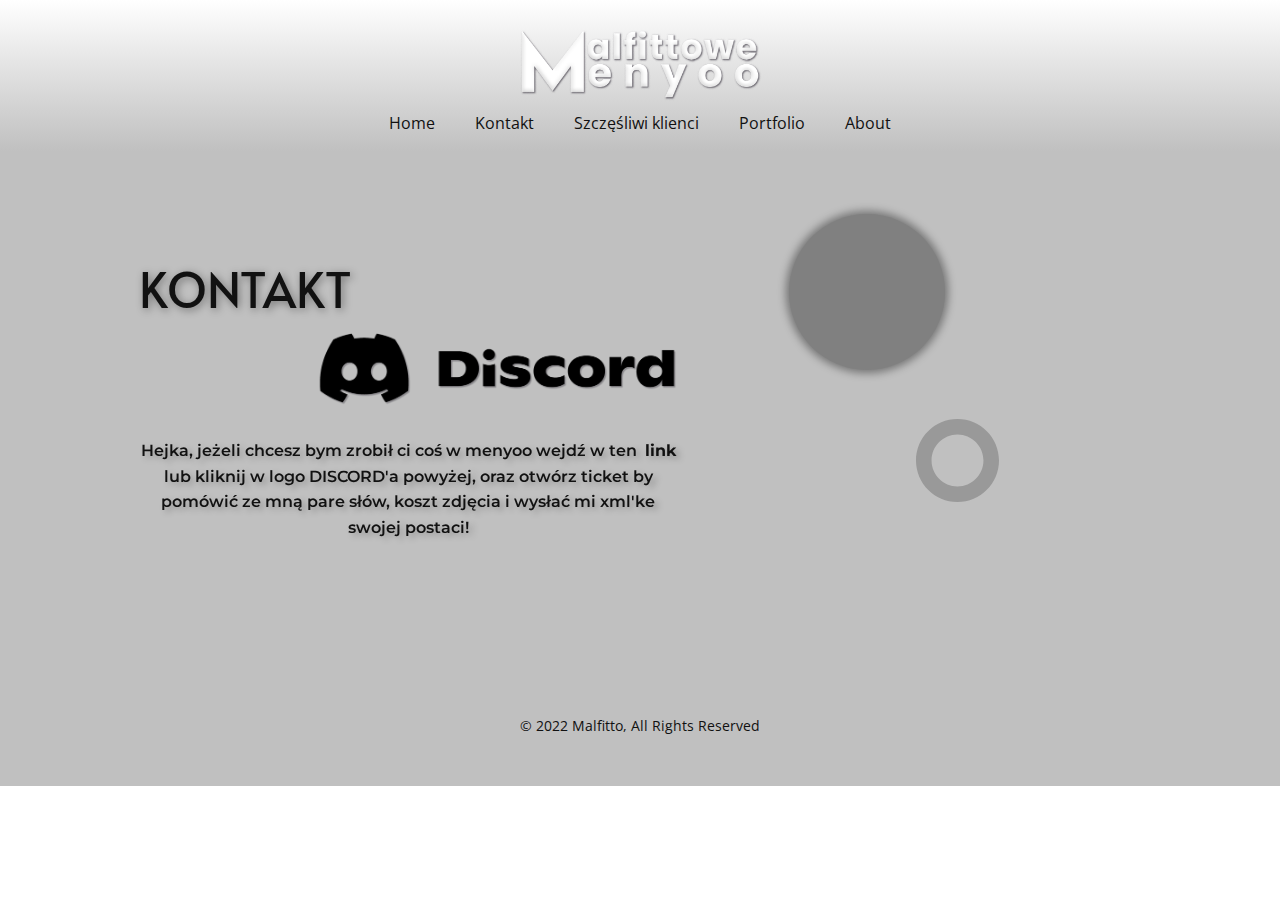
<file: index.html>
<!DOCTYPE html>
<html style="font-size: 16px;">
  <head>
    <meta name="viewport" content="width=device-width, initial-scale=1.0">
    <meta charset="utf-8">
    <meta name="keywords" content="KONTAKT">
    <meta name="description" content="">
    <title>MalfittoweMenyoo</title>
    <link rel="stylesheet" href="nicepage.css" media="screen">
<link rel="stylesheet" href="Home.css" media="screen">
    <script class="u-script" type="text/javascript" src="jquery.js" defer=""></script>
    <script class="u-script" type="text/javascript" src="nicepage.js" defer=""></script>
    <meta name="Malfitto" content="MalfittoweMenyoo">
    <link id="u-theme-google-font" rel="stylesheet" href="https://fonts.googleapis.com/css?family=Roboto:100,100i,300,300i,400,400i,500,500i,700,700i,900,900i|Open+Sans:300,300i,400,400i,500,500i,600,600i,700,700i,800,800i">
    <link id="u-page-google-font" rel="stylesheet" href="https://fonts.googleapis.com/css?family=Montserrat:100,100i,200,200i,300,300i,400,400i,500,500i,600,600i,700,700i,800,800i,900,900i|Alata:400">
    
    
    <script type="application/ld+json">{
		"@context": "http://schema.org",
		"@type": "Organization",
		"name": "",
		"logo": "images/Beznazwy21-1.png"
}</script>
    <meta name="theme-color" content="#478ac9">
    <meta property="og:title" content="MalfittoweMenyoo">
    <meta property="og:type" content="website">
  </head>
  <body data-home-page="Home.html" data-home-page-title="MalfittoweMenyoo" class="u-body u-xl-mode"><header class="u-clearfix u-gradient u-header u-header" id="sec-cbd3"><div class="u-clearfix u-sheet u-sheet-1">
        <a class="u-image u-logo u-image-1" data-image-width="1000" data-image-height="765">
          <img src="images/Beznazwy21-1.png" class="u-logo-image u-logo-image-1">
        </a>
        <nav class="u-menu u-menu-dropdown u-offcanvas u-menu-1" data-position="Home">
          <div class="menu-collapse">
            <a class="u-button-style u-nav-link" href="#">
              <svg class="u-svg-link" viewBox="0 0 24 24"><use xmlns:xlink="http://www.w3.org/1999/xlink" xlink:href="#menu-hamburger"></use></svg>
              <svg class="u-svg-content" version="1.1" id="menu-hamburger" viewBox="0 0 16 16" x="0px" y="0px" xmlns:xlink="http://www.w3.org/1999/xlink" xmlns="http://www.w3.org/2000/svg"><g><rect y="1" width="16" height="2"></rect><rect y="7" width="16" height="2"></rect><rect y="13" width="16" height="2"></rect>
</g></svg>
            </a>
          </div>
          <div class="u-custom-menu u-nav-container">
            <ul class="u-nav u-unstyled u-nav-1"><li class="u-nav-item"><a class="u-button-style u-nav-link u-text-active-palette-1-base u-text-hover-palette-2-base" href="https://malfixx.github.io/MalfittoweMenyoo" style="padding: 10px 20px;">Home</a>
</li><li class="u-nav-item"><a class="u-button-style u-nav-link u-text-active-palette-1-base u-text-hover-palette-2-base" style="padding: 10px 20px;">Kontakt</a>
</li><li class="u-nav-item"><a class="u-button-style u-nav-link u-text-active-palette-1-base u-text-hover-palette-2-base" style="padding: 10px 20px;">Szczęśliwi klienci</a>
</li><li class="u-nav-item"><a class="u-button-style u-nav-link u-text-active-palette-1-base u-text-hover-palette-2-base" style="padding: 10px 20px;">Portfolio</a>
</li><li class="u-nav-item"><a class="u-button-style u-nav-link u-text-active-palette-1-base u-text-hover-palette-2-base" style="padding: 10px 20px;">About</a>
</li></ul>
          </div>
          <div class="u-custom-menu u-nav-container-collapse">
            <div class="u-black u-container-style u-inner-container-layout u-opacity u-opacity-95 u-sidenav">
              <div class="u-sidenav-overflow">
                <div class="u-menu-close"></div>
                <ul class="u-align-center u-nav u-popupmenu-items u-unstyled u-nav-2"><li class="u-nav-item"><a class="u-button-style u-nav-link" href="https://malfixx.github.io/MalfittoweMenyoo">Home</a>
</li><li class="u-nav-item"><a class="u-button-style u-nav-link">Kontakt</a>
</li><li class="u-nav-item"><a class="u-button-style u-nav-link">Szczęśliwi klienci</a>
</li><li class="u-nav-item"><a class="u-button-style u-nav-link">Portfolio</a>
</li><li class="u-nav-item"><a class="u-button-style u-nav-link">About</a>
</li></ul>
              </div>
            </div>
            <div class="u-black u-menu-overlay u-opacity u-opacity-70"></div>
          </div>
        </nav>
      </div></header>
    <section class="u-align-left u-clearfix u-grey-25 u-section-1" id="carousel_d7f3">
      <div class="u-clearfix u-sheet u-sheet-1">
        <div class="u-grey-50 u-shape u-shape-circle u-shape-1"></div>
        <div class="u-shape u-shape-svg u-text-grey-40 u-shape-2">
          <svg class="u-svg-link" preserveAspectRatio="none" viewBox="0 0 160 160" style=""><use xmlns:xlink="http://www.w3.org/1999/xlink" xlink:href="#svg-30e5"></use></svg>
          <svg class="u-svg-content" viewBox="0 0 160 160" x="0px" y="0px" id="svg-30e5" style="enable-background:new 0 0 160 160;"><path d="M80,30c27.6,0,50,22.4,50,50s-22.4,50-50,50s-50-22.4-50-50S52.4,30,80,30 M80,0C35.8,0,0,35.8,0,80s35.8,80,80,80
	s80-35.8,80-80S124.2,0,80,0L80,0z"></path></svg>
        </div>
        <div class="u-align-left u-container-style u-expanded-width-xs u-group u-shape-rectangle u-group-1">
          <div class="u-container-layout u-container-layout-1">
            <h2 class="u-custom-font u-text u-text-1" data-animation-name="customAnimationIn" data-animation-duration="1000">KONTAKT</h2>
            <img class="u-image u-image-round u-radius-10 u-image-1" src="images/5LYzTBVoS196gvYvw3zjwOQlx3yE3eA68aiF72bzGpc1.png" alt="" data-image-width="3840" data-image-height="1476" data-href="https://discord.gg/dYAMyEg48Q" data-target="_blank" data-animation-name="customAnimationIn" data-animation-duration="1000">
            <p class="u-custom-font u-font-montserrat u-text u-text-2" data-animation-name="customAnimationIn" data-animation-duration="1000" data-animation-direction=""> Hejka, jeżeli chcesz bym zrobił ci coś w menyoo wejdź w ten&nbsp;<font color="rgba(0, 0, 0, 0)">
                <a href="https://discord.gg/dYAMyEg48Q" class="u-active-none u-border-none u-btn u-button-link u-button-style u-hover-none u-none u-text-body-color u-btn-1" target="_blank">link</a>
              </font>lub kliknij w logo DISCORD'a powyżej,&nbsp;oraz otwórz ticket by pomówić ze mną pare słów, koszt zdjęcia i wysłać mi xml'ke swojej postaci!
            </p>
          </div>
        </div>
      </div>
    </section>
    
    <footer class="u-align-center u-clearfix u-footer u-grey-25 u-footer" id="sec-fa53"><div class="u-clearfix u-sheet u-sheet-1">
        <p class="u-small-text u-text u-text-variant u-text-1"> © 2022 Malfitto, All Rights Reserved</p>
      </div></footer>
  </body>
</html>
</file>
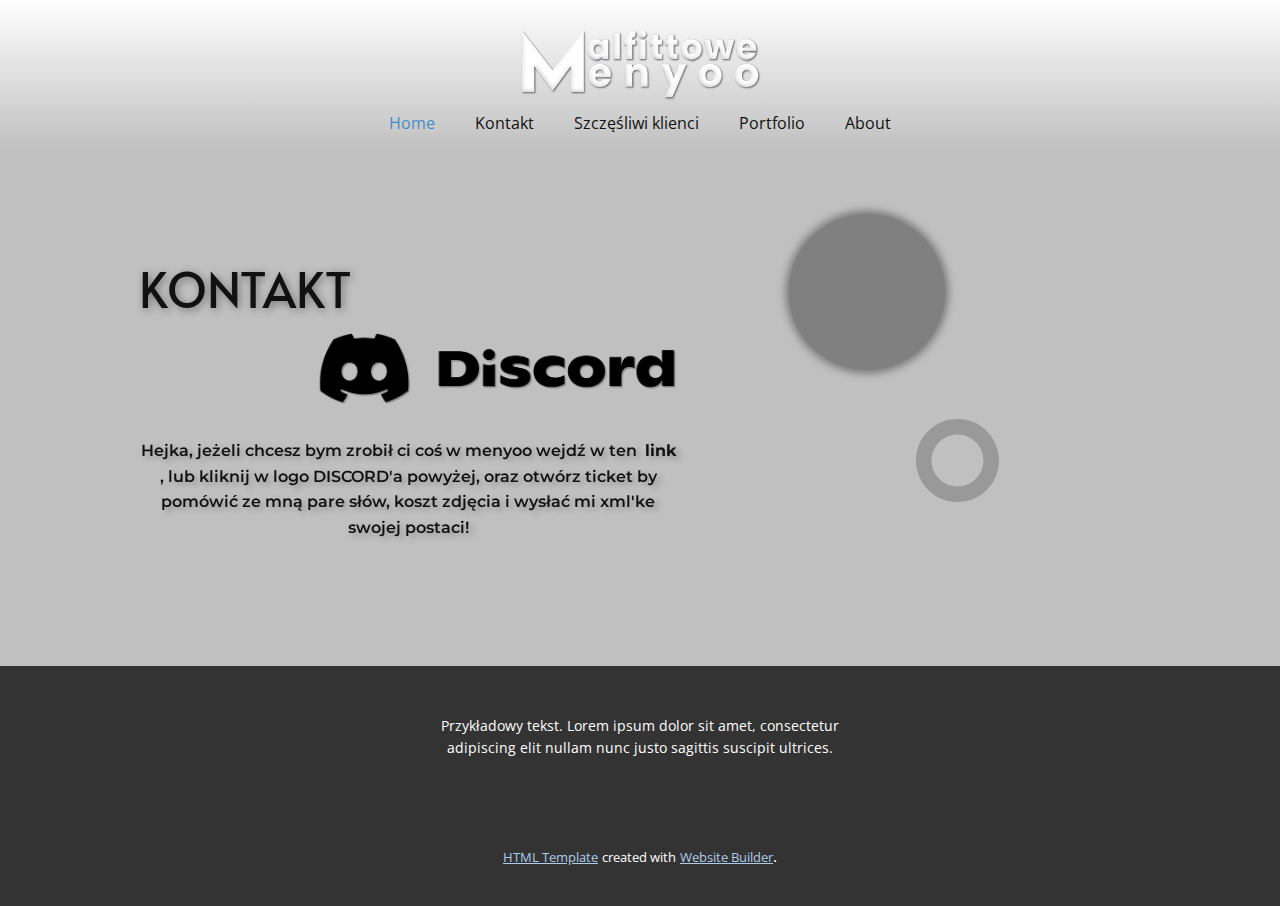
<file: Home.html>
<!DOCTYPE html>
<html style="font-size: 16px;">
  <head>
    <meta name="viewport" content="width=device-width, initial-scale=1.0">
    <meta charset="utf-8">
    <meta name="keywords" content="KONTAKT">
    <meta name="description" content="">
    <title>MalfittoweMenyoo</title>
    <link rel="stylesheet" href="nicepage.css" media="screen">
<link rel="stylesheet" href="Home.css" media="screen">
    <script class="u-script" type="text/javascript" src="jquery.js" defer=""></script>
    <script class="u-script" type="text/javascript" src="nicepage.js" defer=""></script>
    <meta name="generator" content="Nicepage 4.12.5, nicepage.com">
    <link id="u-theme-google-font" rel="stylesheet" href="https://fonts.googleapis.com/css?family=Roboto:100,100i,300,300i,400,400i,500,500i,700,700i,900,900i|Open+Sans:300,300i,400,400i,500,500i,600,600i,700,700i,800,800i">
    <link id="u-page-google-font" rel="stylesheet" href="https://fonts.googleapis.com/css?family=Montserrat:100,100i,200,200i,300,300i,400,400i,500,500i,600,600i,700,700i,800,800i,900,900i|Alata:400">
    
    
    <script type="application/ld+json">{
		"@context": "http://schema.org",
		"@type": "Organization",
		"name": "",
		"logo": "/images/Beznazwy21-1.png"
}</script>
    <meta name="theme-color" content="#478ac9">
    <meta property="og:title" content="Home">
    <meta property="og:type" content="website">
  </head>
  <body class="u-body u-xl-mode"><header class="u-clearfix u-gradient u-header u-header" id="sec-cbd3"><div class="u-clearfix u-sheet u-sheet-1">
        <a href="https://nicepage.com" class="u-image u-logo u-image-1" data-image-width="1000" data-image-height="765">
          <img src="/images/Beznazwy21-1.png" class="u-logo-image u-logo-image-1">
        </a>
        <nav class="u-menu u-menu-dropdown u-offcanvas u-menu-1" data-position="Home">
          <div class="menu-collapse">
            <a class="u-button-style u-nav-link" href="#">
              <svg class="u-svg-link" viewBox="0 0 24 24"><use xmlns:xlink="http://www.w3.org/1999/xlink" xlink:href="#menu-hamburger"></use></svg>
              <svg class="u-svg-content" version="1.1" id="menu-hamburger" viewBox="0 0 16 16" x="0px" y="0px" xmlns:xlink="http://www.w3.org/1999/xlink" xmlns="http://www.w3.org/2000/svg"><g><rect y="1" width="16" height="2"></rect><rect y="7" width="16" height="2"></rect><rect y="13" width="16" height="2"></rect>
</g></svg>
            </a>
          </div>
          <div class="u-custom-menu u-nav-container">
            <ul class="u-nav u-unstyled u-nav-1"><li class="u-nav-item"><a class="u-button-style u-nav-link u-text-active-palette-1-base u-text-hover-palette-2-base" href="/Home.html" style="padding: 10px 20px;">Home</a>
</li><li class="u-nav-item"><a class="u-button-style u-nav-link u-text-active-palette-1-base u-text-hover-palette-2-base" href="/Kontakt.html" style="padding: 10px 20px;">Kontakt</a>
</li><li class="u-nav-item"><a class="u-button-style u-nav-link u-text-active-palette-1-base u-text-hover-palette-2-base" href="/blog/blog.html" style="padding: 10px 20px;">Szczęśliwi klienci</a>
</li><li class="u-nav-item"><a class="u-button-style u-nav-link u-text-active-palette-1-base u-text-hover-palette-2-base" style="padding: 10px 20px;">Portfolio</a>
</li><li class="u-nav-item"><a class="u-button-style u-nav-link u-text-active-palette-1-base u-text-hover-palette-2-base" href="/About.html" style="padding: 10px 20px;">About</a>
</li></ul>
          </div>
          <div class="u-custom-menu u-nav-container-collapse">
            <div class="u-black u-container-style u-inner-container-layout u-opacity u-opacity-95 u-sidenav">
              <div class="u-sidenav-overflow">
                <div class="u-menu-close"></div>
                <ul class="u-align-center u-nav u-popupmenu-items u-unstyled u-nav-2"><li class="u-nav-item"><a class="u-button-style u-nav-link" href="/Home.html">Home</a>
</li><li class="u-nav-item"><a class="u-button-style u-nav-link" href="/Kontakt.html">Kontakt</a>
</li><li class="u-nav-item"><a class="u-button-style u-nav-link" href="/blog/blog.html">Szczęśliwi klienci</a>
</li><li class="u-nav-item"><a class="u-button-style u-nav-link">Portfolio</a>
</li><li class="u-nav-item"><a class="u-button-style u-nav-link" href="/About.html">About</a>
</li></ul>
              </div>
            </div>
            <div class="u-black u-menu-overlay u-opacity u-opacity-70"></div>
          </div>
        </nav>
      </div></header>
    <section class="u-align-left u-clearfix u-grey-25 u-section-1" id="carousel_d7f3">
      <div class="u-clearfix u-sheet u-sheet-1">
        <div class="u-grey-50 u-shape u-shape-circle u-shape-1"></div>
        <div class="u-shape u-shape-svg u-text-grey-40 u-shape-2">
          <svg class="u-svg-link" preserveAspectRatio="none" viewBox="0 0 160 160" style=""><use xmlns:xlink="http://www.w3.org/1999/xlink" xlink:href="#svg-30e5"></use></svg>
          <svg class="u-svg-content" viewBox="0 0 160 160" x="0px" y="0px" id="svg-30e5" style="enable-background:new 0 0 160 160;"><path d="M80,30c27.6,0,50,22.4,50,50s-22.4,50-50,50s-50-22.4-50-50S52.4,30,80,30 M80,0C35.8,0,0,35.8,0,80s35.8,80,80,80
	s80-35.8,80-80S124.2,0,80,0L80,0z"></path></svg>
        </div>
        <div class="u-align-left u-container-style u-expanded-width-xs u-group u-shape-rectangle u-group-1">
          <div class="u-container-layout u-container-layout-1">
            <h2 class="u-custom-font u-text u-text-1" data-animation-name="customAnimationIn" data-animation-duration="1000">KONTAKT</h2>
            <img class="u-image u-image-round u-radius-10 u-image-1" src="/images/5LYzTBVoS196gvYvw3zjwOQlx3yE3eA68aiF72bzGpc1.png" alt="" data-image-width="3840" data-image-height="1476" data-href="https://discord.gg/dYAMyEg48Q" data-target="_blank" data-animation-name="customAnimationIn" data-animation-duration="1000">
            <p class="u-custom-font u-font-montserrat u-text u-text-2" data-animation-name="customAnimationIn" data-animation-duration="1000" data-animation-direction=""> Hejka, jeżeli chcesz bym zrobił ci coś w menyoo wejdź w ten&nbsp;<font color="rgba(0, 0, 0, 0)">
                <a href="https://discord.gg/dYAMyEg48Q" class="u-active-none u-border-none u-btn u-button-link u-button-style u-hover-none u-none u-text-body-color u-btn-1" target="_blank">link</a>
              </font>, lub kliknij w logo DISCORD'a powyżej,&nbsp;oraz otwórz ticket by pomówić ze mną pare słów, koszt zdjęcia i wysłać mi xml'ke swojej postaci!
            </p>
          </div>
        </div>
      </div>
    </section>
    
    
    <footer class="u-align-center u-clearfix u-footer u-grey-80 u-footer" id="sec-fa53"><div class="u-clearfix u-sheet u-sheet-1">
        <p class="u-small-text u-text u-text-variant u-text-1">Przykładowy tekst. Lorem ipsum dolor sit amet, consectetur adipiscing elit nullam nunc justo sagittis suscipit ultrices.</p>
      </div></footer>
    <section class="u-backlink u-clearfix u-grey-80">
      <a class="u-link" href="https://nicepage.com/html-templates" target="_blank">
        <span>HTML Template</span>
      </a>
      <p class="u-text">
        <span>created with</span>
      </p>
      <a class="u-link" href="https://nicepage.com/website-builder" target="_blank">
        <span>Website Builder</span>
      </a>. 
    </section>
  </body>
</html>
</file>
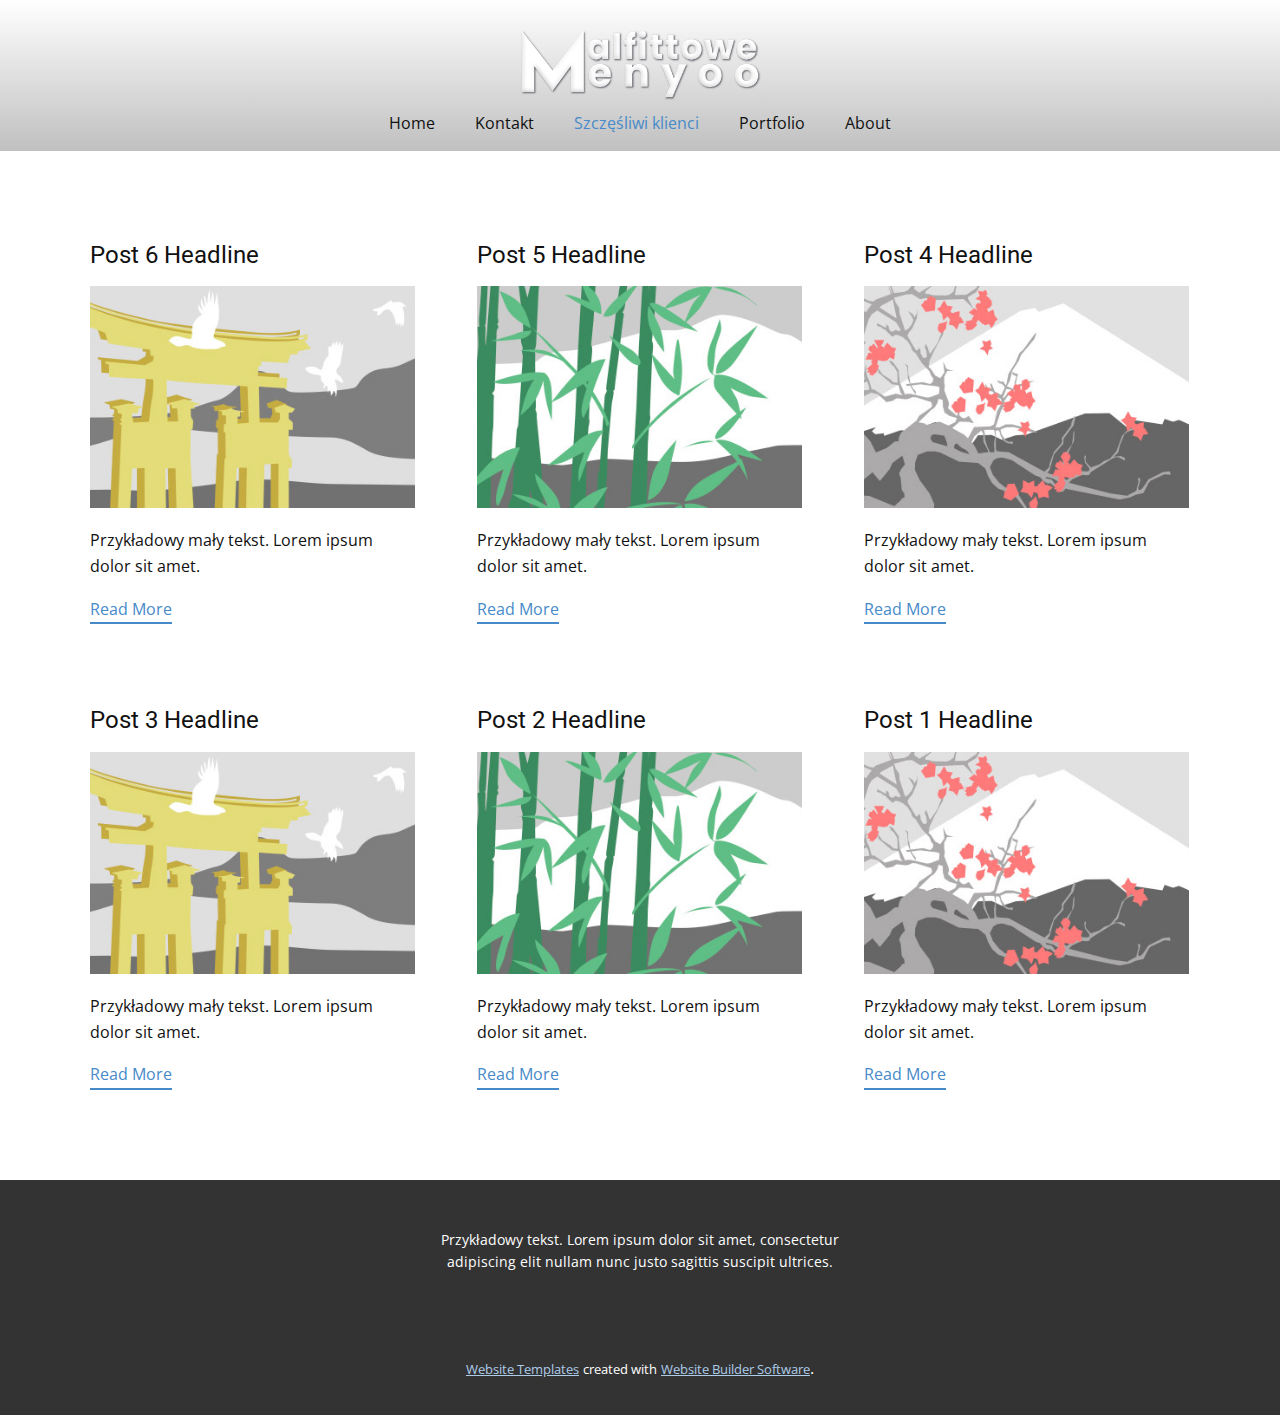
<file: blog/blog.html>
<html style="font-size: 16px;"><head>
    <meta name="viewport" content="width=device-width, initial-scale=1.0">
    <meta charset="utf-8">
    <meta name="keywords" content="">
    <meta name="description" content="">
    <title>Szczęśliwi klienci</title>
    <link rel="stylesheet" href="../nicepage.css" media="screen">
<link rel="stylesheet" href="../Szczęśliwi-klienci.css" media="screen">
    <script class="u-script" type="text/javascript" src="../jquery.js" defer=""></script>
    <script class="u-script" type="text/javascript" src="../nicepage.js" defer=""></script>
    <meta name="generator" content="Nicepage 4.12.5, nicepage.com">
    <link id="u-theme-google-font" rel="stylesheet" href="https://fonts.googleapis.com/css?family=Roboto:100,100i,300,300i,400,400i,500,500i,700,700i,900,900i|Open+Sans:300,300i,400,400i,500,500i,600,600i,700,700i,800,800i">
    
    
    <script type="application/ld+json">{
		"@context": "http://schema.org",
		"@type": "Organization",
		"name": "",
		"logo": "/images/Beznazwy21-1.png"
}</script>
    <meta name="theme-color" content="#478ac9">
  </head>
  <body class="u-body u-xl-mode"><header class="u-clearfix u-gradient u-header u-header" id="sec-cbd3"><div class="u-clearfix u-sheet u-sheet-1">
        <a href="https://nicepage.com" class="u-image u-logo u-image-1" data-image-width="1000" data-image-height="765">
          <img src="/images/Beznazwy21-1.png" class="u-logo-image u-logo-image-1">
        </a>
        <nav class="u-menu u-menu-dropdown u-offcanvas u-menu-1" data-position="Home">
          <div class="menu-collapse">
            <a class="u-button-style u-nav-link" href="#">
              <svg class="u-svg-link" viewBox="0 0 24 24"><use xmlns:xlink="http://www.w3.org/1999/xlink" xlink:href="#menu-hamburger"></use></svg>
              <svg class="u-svg-content" version="1.1" id="menu-hamburger" viewBox="0 0 16 16" x="0px" y="0px" xmlns:xlink="http://www.w3.org/1999/xlink" xmlns="http://www.w3.org/2000/svg"><g><rect y="1" width="16" height="2"></rect><rect y="7" width="16" height="2"></rect><rect y="13" width="16" height="2"></rect>
</g></svg>
            </a>
          </div>
          <div class="u-custom-menu u-nav-container">
            <ul class="u-nav u-unstyled u-nav-1"><li class="u-nav-item"><a class="u-button-style u-nav-link u-text-active-palette-1-base u-text-hover-palette-2-base" href="/Home.html" style="padding: 10px 20px;">Home</a>
</li><li class="u-nav-item"><a class="u-button-style u-nav-link u-text-active-palette-1-base u-text-hover-palette-2-base" href="/Kontakt.html" style="padding: 10px 20px;">Kontakt</a>
</li><li class="u-nav-item"><a class="u-button-style u-nav-link u-text-active-palette-1-base u-text-hover-palette-2-base" href="/blog/blog.html" style="padding: 10px 20px;">Szczęśliwi klienci</a>
</li><li class="u-nav-item"><a class="u-button-style u-nav-link u-text-active-palette-1-base u-text-hover-palette-2-base" style="padding: 10px 20px;">Portfolio</a>
</li><li class="u-nav-item"><a class="u-button-style u-nav-link u-text-active-palette-1-base u-text-hover-palette-2-base" href="/About.html" style="padding: 10px 20px;">About</a>
</li></ul>
          </div>
          <div class="u-custom-menu u-nav-container-collapse">
            <div class="u-black u-container-style u-inner-container-layout u-opacity u-opacity-95 u-sidenav">
              <div class="u-sidenav-overflow">
                <div class="u-menu-close"></div>
                <ul class="u-align-center u-nav u-popupmenu-items u-unstyled u-nav-2"><li class="u-nav-item"><a class="u-button-style u-nav-link" href="/Home.html">Home</a>
</li><li class="u-nav-item"><a class="u-button-style u-nav-link" href="/Kontakt.html">Kontakt</a>
</li><li class="u-nav-item"><a class="u-button-style u-nav-link" href="/blog/blog.html">Szczęśliwi klienci</a>
</li><li class="u-nav-item"><a class="u-button-style u-nav-link">Portfolio</a>
</li><li class="u-nav-item"><a class="u-button-style u-nav-link" href="/About.html">About</a>
</li></ul>
              </div>
            </div>
            <div class="u-black u-menu-overlay u-opacity u-opacity-70"></div>
          </div>
        </nav>
      </div></header>
    <section class="u-clearfix u-section-1" id="sec-d592">
      <div class="u-clearfix u-sheet u-valign-middle u-sheet-1"><!--blog--><!--blog_options_json--><!--{"type":"Recent","source":"","tags":"","count":""}--><!--/blog_options_json-->
        <div class="u-blog u-expanded-width u-repeater u-repeater-1"><!--blog_post-->
          <div class="u-blog-post u-container-style u-repeater-item u-white u-repeater-item-1">
            <div class="u-container-layout u-similar-container u-valign-top u-container-layout-1"><!--blog_post_header-->
              <h4 class="u-blog-control u-text u-text-1">
                <a class="u-post-header-link" href="../blog/post-5.html">Post 6 Headline</a>
              </h4><!--/blog_post_header--><!--blog_post_image-->
              <a class="u-post-header-link" href="../blog/post-5.html"><img alt="" class="u-blog-control u-expanded-width u-image u-image-default u-image-1" src="[data-uri]"></a><!--/blog_post_image--><!--blog_post_content-->
              <div class="u-blog-control u-post-content u-text u-text-2 fr-view">Przykładowy mały tekst. Lorem ipsum dolor sit amet.</div><!--/blog_post_content--><!--blog_post_readmore-->
              <a href="../blog/post-5.html" class="u-blog-control u-border-2 u-border-palette-1-base u-btn u-btn-rectangle u-button-style u-none u-btn-1"><!--blog_post_readmore_content--><!--options_json--><!--{"content":"Read More","defaultValue":"Dowiedz się Więcej"}--><!--/options_json-->Read More<!--/blog_post_readmore_content--></a><!--/blog_post_readmore-->
            </div>
          </div><div class="u-blog-post u-container-style u-repeater-item u-video-cover u-white">
            <div class="u-container-layout u-similar-container u-valign-top u-container-layout-2"><!--blog_post_header-->
              <h4 class="u-blog-control u-text u-text-3">
                <a class="u-post-header-link" href="../blog/post-4.html">Post 5 Headline</a>
              </h4><!--/blog_post_header--><!--blog_post_image-->
              <a class="u-post-header-link" href="../blog/post-4.html"><img alt="" class="u-blog-control u-expanded-width u-image u-image-default u-image-2" src="[data-uri]"></a><!--/blog_post_image--><!--blog_post_content-->
              <div class="u-blog-control u-post-content u-text u-text-4 fr-view">Przykładowy mały tekst. Lorem ipsum dolor sit amet.</div><!--/blog_post_content--><!--blog_post_readmore-->
              <a href="../blog/post-4.html" class="u-blog-control u-border-2 u-border-palette-1-base u-btn u-btn-rectangle u-button-style u-none u-btn-2"><!--blog_post_readmore_content--><!--options_json--><!--{"content":"Read More","defaultValue":"Dowiedz się Więcej"}--><!--/options_json-->Read More<!--/blog_post_readmore_content--></a><!--/blog_post_readmore-->
            </div>
          </div><div class="u-blog-post u-container-style u-repeater-item u-video-cover u-white">
            <div class="u-container-layout u-similar-container u-valign-top u-container-layout-3"><!--blog_post_header-->
              <h4 class="u-blog-control u-text u-text-5">
                <a class="u-post-header-link" href="../blog/post-3.html">Post 4 Headline</a>
              </h4><!--/blog_post_header--><!--blog_post_image-->
              <a class="u-post-header-link" href="../blog/post-3.html"><img alt="" class="u-blog-control u-expanded-width u-image u-image-default u-image-3" src="[data-uri]"></a><!--/blog_post_image--><!--blog_post_content-->
              <div class="u-blog-control u-post-content u-text u-text-6 fr-view">Przykładowy mały tekst. Lorem ipsum dolor sit amet.</div><!--/blog_post_content--><!--blog_post_readmore-->
              <a href="../blog/post-3.html" class="u-blog-control u-border-2 u-border-palette-1-base u-btn u-btn-rectangle u-button-style u-none u-btn-3"><!--blog_post_readmore_content--><!--options_json--><!--{"content":"Read More","defaultValue":"Dowiedz się Więcej"}--><!--/options_json-->Read More<!--/blog_post_readmore_content--></a><!--/blog_post_readmore-->
            </div>
          </div><div class="u-blog-post u-container-style u-repeater-item u-white u-repeater-item-1">
            <div class="u-container-layout u-similar-container u-valign-top u-container-layout-1"><!--blog_post_header-->
              <h4 class="u-blog-control u-text u-text-1">
                <a class="u-post-header-link" href="../blog/post-2.html">Post 3 Headline</a>
              </h4><!--/blog_post_header--><!--blog_post_image-->
              <a class="u-post-header-link" href="../blog/post-2.html"><img alt="" class="u-blog-control u-expanded-width u-image u-image-default u-image-1" src="[data-uri]"></a><!--/blog_post_image--><!--blog_post_content-->
              <div class="u-blog-control u-post-content u-text u-text-2 fr-view">Przykładowy mały tekst. Lorem ipsum dolor sit amet.</div><!--/blog_post_content--><!--blog_post_readmore-->
              <a href="../blog/post-2.html" class="u-blog-control u-border-2 u-border-palette-1-base u-btn u-btn-rectangle u-button-style u-none u-btn-1"><!--blog_post_readmore_content--><!--options_json--><!--{"content":"Read More","defaultValue":"Dowiedz się Więcej"}--><!--/options_json-->Read More<!--/blog_post_readmore_content--></a><!--/blog_post_readmore-->
            </div>
          </div><div class="u-blog-post u-container-style u-repeater-item u-video-cover u-white">
            <div class="u-container-layout u-similar-container u-valign-top u-container-layout-2"><!--blog_post_header-->
              <h4 class="u-blog-control u-text u-text-3">
                <a class="u-post-header-link" href="../blog/post-1.html">Post 2 Headline</a>
              </h4><!--/blog_post_header--><!--blog_post_image-->
              <a class="u-post-header-link" href="../blog/post-1.html"><img alt="" class="u-blog-control u-expanded-width u-image u-image-default u-image-2" src="[data-uri]"></a><!--/blog_post_image--><!--blog_post_content-->
              <div class="u-blog-control u-post-content u-text u-text-4 fr-view">Przykładowy mały tekst. Lorem ipsum dolor sit amet.</div><!--/blog_post_content--><!--blog_post_readmore-->
              <a href="../blog/post-1.html" class="u-blog-control u-border-2 u-border-palette-1-base u-btn u-btn-rectangle u-button-style u-none u-btn-2"><!--blog_post_readmore_content--><!--options_json--><!--{"content":"Read More","defaultValue":"Dowiedz się Więcej"}--><!--/options_json-->Read More<!--/blog_post_readmore_content--></a><!--/blog_post_readmore-->
            </div>
          </div><div class="u-blog-post u-container-style u-repeater-item u-video-cover u-white">
            <div class="u-container-layout u-similar-container u-valign-top u-container-layout-3"><!--blog_post_header-->
              <h4 class="u-blog-control u-text u-text-5">
                <a class="u-post-header-link" href="../blog/post.html">Post 1 Headline</a>
              </h4><!--/blog_post_header--><!--blog_post_image-->
              <a class="u-post-header-link" href="../blog/post.html"><img alt="" class="u-blog-control u-expanded-width u-image u-image-default u-image-3" src="[data-uri]"></a><!--/blog_post_image--><!--blog_post_content-->
              <div class="u-blog-control u-post-content u-text u-text-6 fr-view">Przykładowy mały tekst. Lorem ipsum dolor sit amet.</div><!--/blog_post_content--><!--blog_post_readmore-->
              <a href="../blog/post.html" class="u-blog-control u-border-2 u-border-palette-1-base u-btn u-btn-rectangle u-button-style u-none u-btn-3"><!--blog_post_readmore_content--><!--options_json--><!--{"content":"Read More","defaultValue":"Dowiedz się Więcej"}--><!--/options_json-->Read More<!--/blog_post_readmore_content--></a><!--/blog_post_readmore-->
            </div>
          </div><!--/blog_post--><!--blog_post-->
          <!--/blog_post--><!--blog_post-->
          <!--/blog_post-->
        </div><!--/blog-->
      </div>
    </section>
    
    
    <footer class="u-align-center u-clearfix u-footer u-grey-80 u-footer" id="sec-fa53"><div class="u-clearfix u-sheet u-sheet-1">
        <p class="u-small-text u-text u-text-variant u-text-1">Przykładowy tekst. Lorem ipsum dolor sit amet, consectetur adipiscing elit nullam nunc justo sagittis suscipit ultrices.</p>
      </div></footer>
    <section class="u-backlink u-clearfix u-grey-80">
      <a class="u-link" href="https://nicepage.com/website-templates" target="_blank">
        <span>Website Templates</span>
      </a>
      <p class="u-text">
        <span>created with</span>
      </p>
      <a class="u-link" href="" target="_blank">
        <span>Website Builder Software</span>
      </a>. 
    </section>
  
</body></html>
</file>
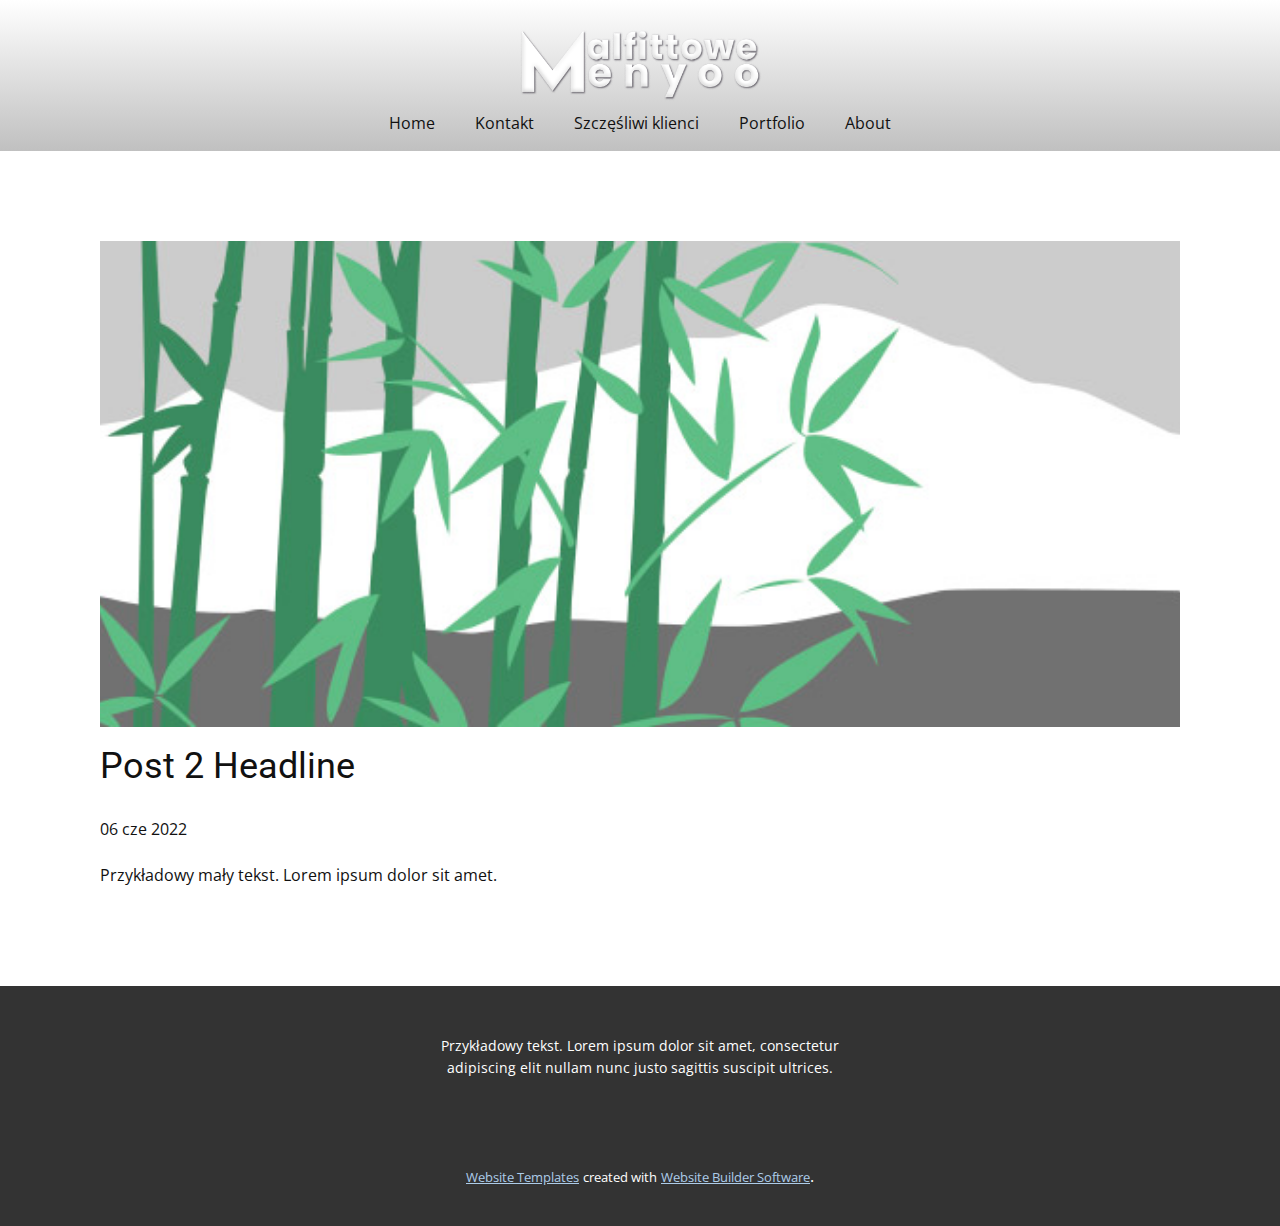
<file: blog/post-1.html>
<!doctype html>
<html style="font-size: 16px;"><head>
    <meta name="viewport" content="width=device-width, initial-scale=1.0">
    <meta charset="utf-8">
    <meta name="keywords" content="Post 1 Headline">
    <meta name="description" content="">
    <title>Post 2 Headline</title>
    <link rel="stylesheet" href="../nicepage.css" media="screen">
<link rel="stylesheet" href="../Post-Template.css" media="screen">
    <script class="u-script" type="text/javascript" src="../jquery.js" defer=""></script>
    <script class="u-script" type="text/javascript" src="../nicepage.js" defer=""></script>
    <meta name="generator" content="Nicepage 4.12.5, nicepage.com">
    <link id="u-theme-google-font" rel="stylesheet" href="https://fonts.googleapis.com/css?family=Roboto:100,100i,300,300i,400,400i,500,500i,700,700i,900,900i|Open+Sans:300,300i,400,400i,500,500i,600,600i,700,700i,800,800i">
    
    
    <script type="application/ld+json">{
		"@context": "http://schema.org",
		"@type": "Organization",
		"name": "",
		"logo": "/images/Beznazwy21-1.png"
}</script>
    <meta name="theme-color" content="#478ac9">
  </head>
  <body class="u-body u-xl-mode"><header class="u-clearfix u-gradient u-header u-header" id="sec-cbd3"><div class="u-clearfix u-sheet u-sheet-1">
        <a href="https://nicepage.com" class="u-image u-logo u-image-1" data-image-width="1000" data-image-height="765">
          <img src="/images/Beznazwy21-1.png" class="u-logo-image u-logo-image-1">
        </a>
        <nav class="u-menu u-menu-dropdown u-offcanvas u-menu-1" data-position="Home">
          <div class="menu-collapse">
            <a class="u-button-style u-nav-link" href="#">
              <svg class="u-svg-link" viewBox="0 0 24 24"><use xmlns:xlink="http://www.w3.org/1999/xlink" xlink:href="#menu-hamburger"></use></svg>
              <svg class="u-svg-content" version="1.1" id="menu-hamburger" viewBox="0 0 16 16" x="0px" y="0px" xmlns:xlink="http://www.w3.org/1999/xlink" xmlns="http://www.w3.org/2000/svg"><g><rect y="1" width="16" height="2"></rect><rect y="7" width="16" height="2"></rect><rect y="13" width="16" height="2"></rect>
</g></svg>
            </a>
          </div>
          <div class="u-custom-menu u-nav-container">
            <ul class="u-nav u-unstyled u-nav-1"><li class="u-nav-item"><a class="u-button-style u-nav-link u-text-active-palette-1-base u-text-hover-palette-2-base" href="/Home.html" style="padding: 10px 20px;">Home</a>
</li><li class="u-nav-item"><a class="u-button-style u-nav-link u-text-active-palette-1-base u-text-hover-palette-2-base" href="/Kontakt.html" style="padding: 10px 20px;">Kontakt</a>
</li><li class="u-nav-item"><a class="u-button-style u-nav-link u-text-active-palette-1-base u-text-hover-palette-2-base" href="/blog/blog.html" style="padding: 10px 20px;">Szczęśliwi klienci</a>
</li><li class="u-nav-item"><a class="u-button-style u-nav-link u-text-active-palette-1-base u-text-hover-palette-2-base" style="padding: 10px 20px;">Portfolio</a>
</li><li class="u-nav-item"><a class="u-button-style u-nav-link u-text-active-palette-1-base u-text-hover-palette-2-base" href="/About.html" style="padding: 10px 20px;">About</a>
</li></ul>
          </div>
          <div class="u-custom-menu u-nav-container-collapse">
            <div class="u-black u-container-style u-inner-container-layout u-opacity u-opacity-95 u-sidenav">
              <div class="u-sidenav-overflow">
                <div class="u-menu-close"></div>
                <ul class="u-align-center u-nav u-popupmenu-items u-unstyled u-nav-2"><li class="u-nav-item"><a class="u-button-style u-nav-link" href="/Home.html">Home</a>
</li><li class="u-nav-item"><a class="u-button-style u-nav-link" href="/Kontakt.html">Kontakt</a>
</li><li class="u-nav-item"><a class="u-button-style u-nav-link" href="/blog/blog.html">Szczęśliwi klienci</a>
</li><li class="u-nav-item"><a class="u-button-style u-nav-link">Portfolio</a>
</li><li class="u-nav-item"><a class="u-button-style u-nav-link" href="/About.html">About</a>
</li></ul>
              </div>
            </div>
            <div class="u-black u-menu-overlay u-opacity u-opacity-70"></div>
          </div>
        </nav>
      </div></header>
    <section class="u-align-center u-clearfix u-section-1" id="sec-1199">
      <div class="u-clearfix u-sheet u-valign-middle-md u-valign-middle-sm u-valign-middle-xs u-sheet-1"><!--post_details--><!--post_details_options_json--><!--{"source":""}--><!--/post_details_options_json--><!--blog_post-->
        <div class="u-container-style u-expanded-width u-post-details u-post-details-1">
          <div class="u-container-layout u-valign-middle u-container-layout-1"><!--blog_post_image-->
            <img alt="" class="u-blog-control u-expanded-width u-image u-image-default u-image-1" src="[data-uri]"><!--/blog_post_image--><!--blog_post_header-->
            <h2 class="u-blog-control u-text u-text-1">Post 2 Headline</h2><!--/blog_post_header--><!--blog_post_metadata-->
            <div class="u-blog-control u-metadata u-metadata-1"><!--blog_post_metadata_date-->
              <span class="u-meta-date u-meta-icon">06 cze 2022</span><!--/blog_post_metadata_date--><!--blog_post_metadata_category-->
              <!--/blog_post_metadata_category--><!--blog_post_metadata_comments-->
              <!--/blog_post_metadata_comments-->
            </div><!--/blog_post_metadata--><!--blog_post_content-->
            <div class="u-align-justify u-blog-control u-post-content u-text u-text-2 fr-view">
  Przykładowy mały tekst. Lorem ipsum dolor sit amet.
  </div><!--/blog_post_content-->
          </div>
        </div><!--/blog_post--><!--/post_details-->
      </div>
    </section>
    
    
    <footer class="u-align-center u-clearfix u-footer u-grey-80 u-footer" id="sec-fa53"><div class="u-clearfix u-sheet u-sheet-1">
        <p class="u-small-text u-text u-text-variant u-text-1">Przykładowy tekst. Lorem ipsum dolor sit amet, consectetur adipiscing elit nullam nunc justo sagittis suscipit ultrices.</p>
      </div></footer>
    <section class="u-backlink u-clearfix u-grey-80">
      <a class="u-link" href="https://nicepage.com/website-templates" target="_blank">
        <span>Website Templates</span>
      </a>
      <p class="u-text">
        <span>created with</span>
      </p>
      <a class="u-link" href="" target="_blank">
        <span>Website Builder Software</span>
      </a>. 
    </section>
  
</body></html>
</file>
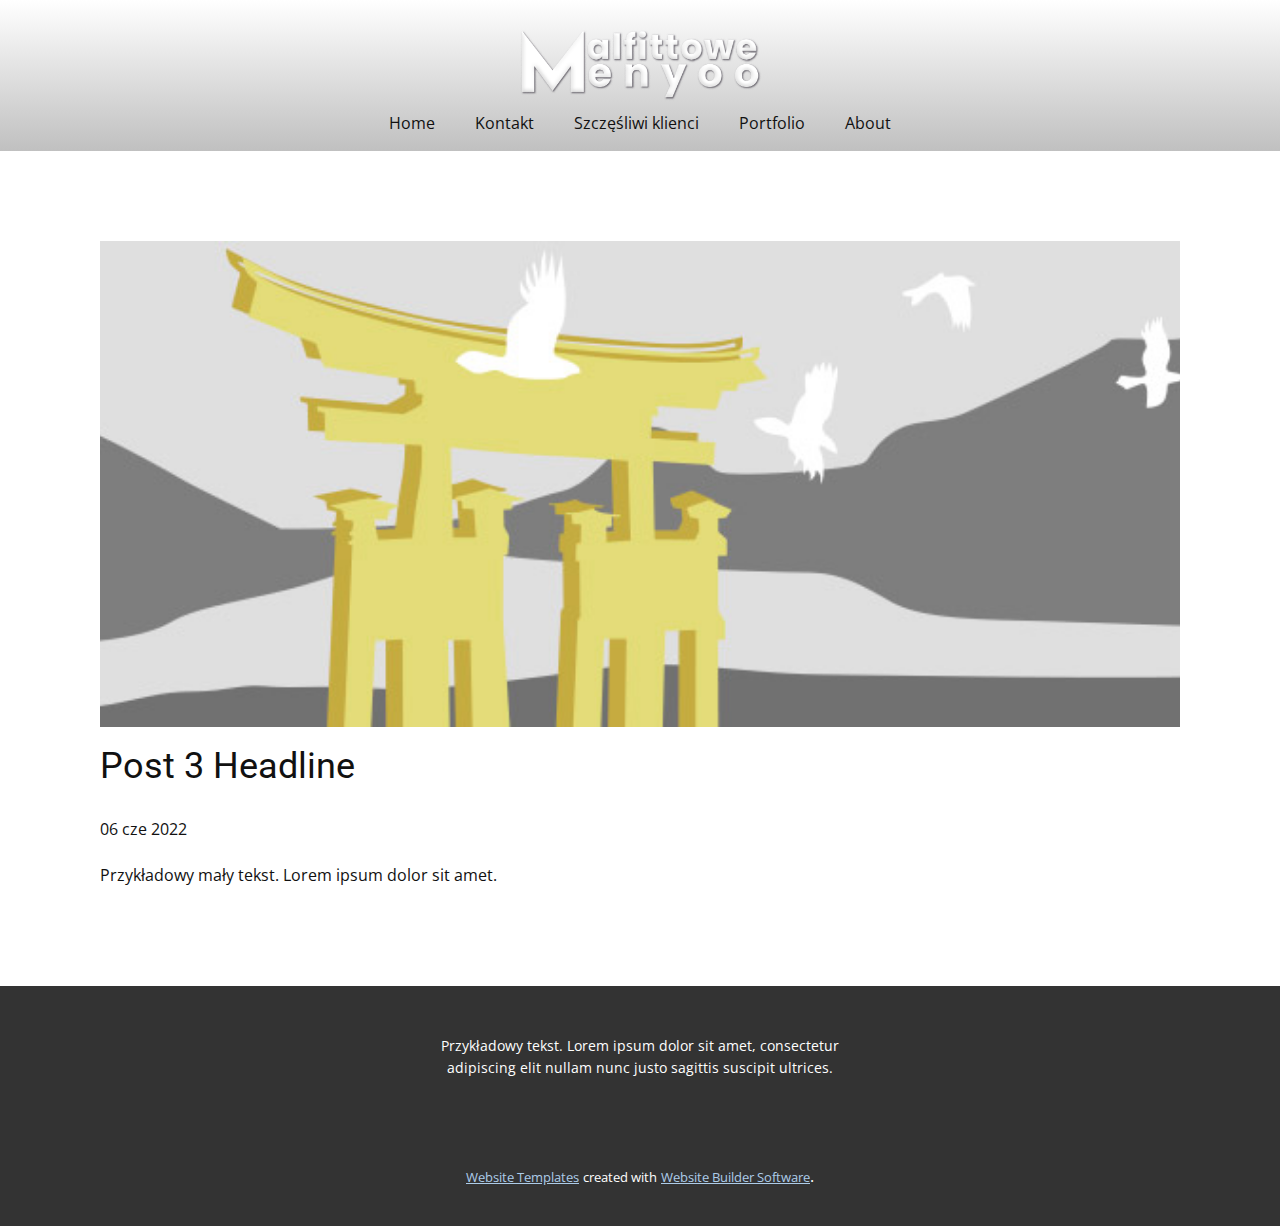
<file: blog/post-2.html>
<!doctype html>
<html style="font-size: 16px;"><head>
    <meta name="viewport" content="width=device-width, initial-scale=1.0">
    <meta charset="utf-8">
    <meta name="keywords" content="Post 1 Headline">
    <meta name="description" content="">
    <title>Post 3 Headline</title>
    <link rel="stylesheet" href="../nicepage.css" media="screen">
<link rel="stylesheet" href="../Post-Template.css" media="screen">
    <script class="u-script" type="text/javascript" src="../jquery.js" defer=""></script>
    <script class="u-script" type="text/javascript" src="../nicepage.js" defer=""></script>
    <meta name="generator" content="Nicepage 4.12.5, nicepage.com">
    <link id="u-theme-google-font" rel="stylesheet" href="https://fonts.googleapis.com/css?family=Roboto:100,100i,300,300i,400,400i,500,500i,700,700i,900,900i|Open+Sans:300,300i,400,400i,500,500i,600,600i,700,700i,800,800i">
    
    
    <script type="application/ld+json">{
		"@context": "http://schema.org",
		"@type": "Organization",
		"name": "",
		"logo": "/images/Beznazwy21-1.png"
}</script>
    <meta name="theme-color" content="#478ac9">
  </head>
  <body class="u-body u-xl-mode"><header class="u-clearfix u-gradient u-header u-header" id="sec-cbd3"><div class="u-clearfix u-sheet u-sheet-1">
        <a href="https://nicepage.com" class="u-image u-logo u-image-1" data-image-width="1000" data-image-height="765">
          <img src="/images/Beznazwy21-1.png" class="u-logo-image u-logo-image-1">
        </a>
        <nav class="u-menu u-menu-dropdown u-offcanvas u-menu-1" data-position="Home">
          <div class="menu-collapse">
            <a class="u-button-style u-nav-link" href="#">
              <svg class="u-svg-link" viewBox="0 0 24 24"><use xmlns:xlink="http://www.w3.org/1999/xlink" xlink:href="#menu-hamburger"></use></svg>
              <svg class="u-svg-content" version="1.1" id="menu-hamburger" viewBox="0 0 16 16" x="0px" y="0px" xmlns:xlink="http://www.w3.org/1999/xlink" xmlns="http://www.w3.org/2000/svg"><g><rect y="1" width="16" height="2"></rect><rect y="7" width="16" height="2"></rect><rect y="13" width="16" height="2"></rect>
</g></svg>
            </a>
          </div>
          <div class="u-custom-menu u-nav-container">
            <ul class="u-nav u-unstyled u-nav-1"><li class="u-nav-item"><a class="u-button-style u-nav-link u-text-active-palette-1-base u-text-hover-palette-2-base" href="/Home.html" style="padding: 10px 20px;">Home</a>
</li><li class="u-nav-item"><a class="u-button-style u-nav-link u-text-active-palette-1-base u-text-hover-palette-2-base" href="/Kontakt.html" style="padding: 10px 20px;">Kontakt</a>
</li><li class="u-nav-item"><a class="u-button-style u-nav-link u-text-active-palette-1-base u-text-hover-palette-2-base" href="/blog/blog.html" style="padding: 10px 20px;">Szczęśliwi klienci</a>
</li><li class="u-nav-item"><a class="u-button-style u-nav-link u-text-active-palette-1-base u-text-hover-palette-2-base" style="padding: 10px 20px;">Portfolio</a>
</li><li class="u-nav-item"><a class="u-button-style u-nav-link u-text-active-palette-1-base u-text-hover-palette-2-base" href="/About.html" style="padding: 10px 20px;">About</a>
</li></ul>
          </div>
          <div class="u-custom-menu u-nav-container-collapse">
            <div class="u-black u-container-style u-inner-container-layout u-opacity u-opacity-95 u-sidenav">
              <div class="u-sidenav-overflow">
                <div class="u-menu-close"></div>
                <ul class="u-align-center u-nav u-popupmenu-items u-unstyled u-nav-2"><li class="u-nav-item"><a class="u-button-style u-nav-link" href="/Home.html">Home</a>
</li><li class="u-nav-item"><a class="u-button-style u-nav-link" href="/Kontakt.html">Kontakt</a>
</li><li class="u-nav-item"><a class="u-button-style u-nav-link" href="/blog/blog.html">Szczęśliwi klienci</a>
</li><li class="u-nav-item"><a class="u-button-style u-nav-link">Portfolio</a>
</li><li class="u-nav-item"><a class="u-button-style u-nav-link" href="/About.html">About</a>
</li></ul>
              </div>
            </div>
            <div class="u-black u-menu-overlay u-opacity u-opacity-70"></div>
          </div>
        </nav>
      </div></header>
    <section class="u-align-center u-clearfix u-section-1" id="sec-1199">
      <div class="u-clearfix u-sheet u-valign-middle-md u-valign-middle-sm u-valign-middle-xs u-sheet-1"><!--post_details--><!--post_details_options_json--><!--{"source":""}--><!--/post_details_options_json--><!--blog_post-->
        <div class="u-container-style u-expanded-width u-post-details u-post-details-1">
          <div class="u-container-layout u-valign-middle u-container-layout-1"><!--blog_post_image-->
            <img alt="" class="u-blog-control u-expanded-width u-image u-image-default u-image-1" src="[data-uri]"><!--/blog_post_image--><!--blog_post_header-->
            <h2 class="u-blog-control u-text u-text-1">Post 3 Headline</h2><!--/blog_post_header--><!--blog_post_metadata-->
            <div class="u-blog-control u-metadata u-metadata-1"><!--blog_post_metadata_date-->
              <span class="u-meta-date u-meta-icon">06 cze 2022</span><!--/blog_post_metadata_date--><!--blog_post_metadata_category-->
              <!--/blog_post_metadata_category--><!--blog_post_metadata_comments-->
              <!--/blog_post_metadata_comments-->
            </div><!--/blog_post_metadata--><!--blog_post_content-->
            <div class="u-align-justify u-blog-control u-post-content u-text u-text-2 fr-view">
  Przykładowy mały tekst. Lorem ipsum dolor sit amet.
  </div><!--/blog_post_content-->
          </div>
        </div><!--/blog_post--><!--/post_details-->
      </div>
    </section>
    
    
    <footer class="u-align-center u-clearfix u-footer u-grey-80 u-footer" id="sec-fa53"><div class="u-clearfix u-sheet u-sheet-1">
        <p class="u-small-text u-text u-text-variant u-text-1">Przykładowy tekst. Lorem ipsum dolor sit amet, consectetur adipiscing elit nullam nunc justo sagittis suscipit ultrices.</p>
      </div></footer>
    <section class="u-backlink u-clearfix u-grey-80">
      <a class="u-link" href="https://nicepage.com/website-templates" target="_blank">
        <span>Website Templates</span>
      </a>
      <p class="u-text">
        <span>created with</span>
      </p>
      <a class="u-link" href="" target="_blank">
        <span>Website Builder Software</span>
      </a>. 
    </section>
  
</body></html>
</file>
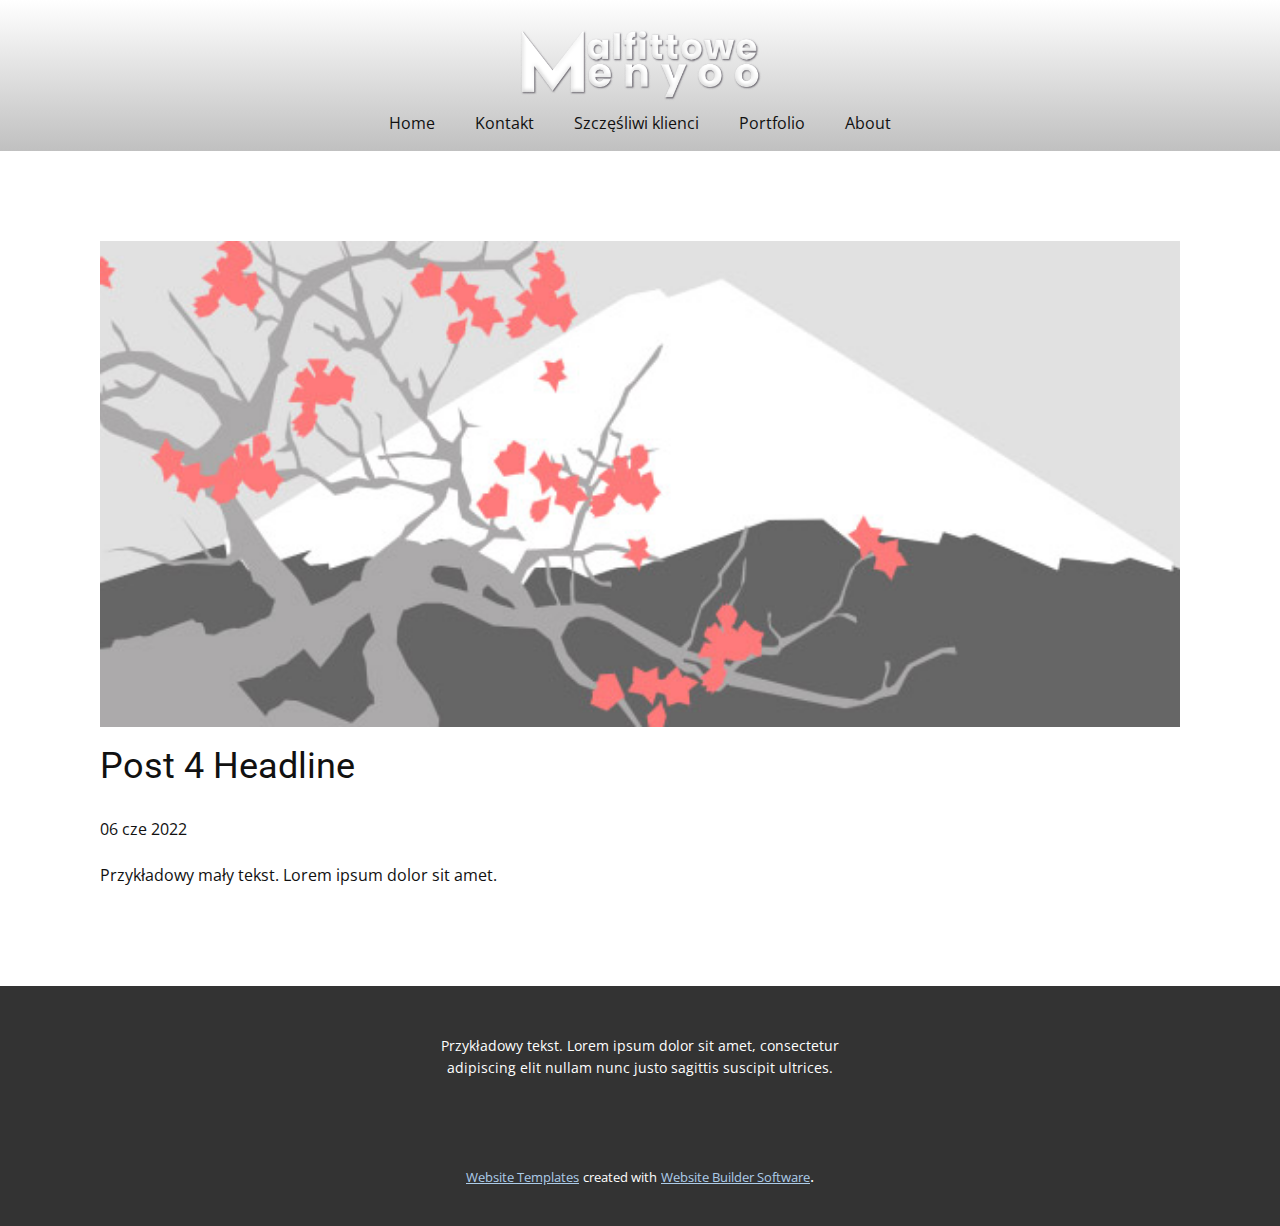
<file: blog/post-3.html>
<!doctype html>
<html style="font-size: 16px;"><head>
    <meta name="viewport" content="width=device-width, initial-scale=1.0">
    <meta charset="utf-8">
    <meta name="keywords" content="Post 1 Headline">
    <meta name="description" content="">
    <title>Post 4 Headline</title>
    <link rel="stylesheet" href="../nicepage.css" media="screen">
<link rel="stylesheet" href="../Post-Template.css" media="screen">
    <script class="u-script" type="text/javascript" src="../jquery.js" defer=""></script>
    <script class="u-script" type="text/javascript" src="../nicepage.js" defer=""></script>
    <meta name="generator" content="Nicepage 4.12.5, nicepage.com">
    <link id="u-theme-google-font" rel="stylesheet" href="https://fonts.googleapis.com/css?family=Roboto:100,100i,300,300i,400,400i,500,500i,700,700i,900,900i|Open+Sans:300,300i,400,400i,500,500i,600,600i,700,700i,800,800i">
    
    
    <script type="application/ld+json">{
		"@context": "http://schema.org",
		"@type": "Organization",
		"name": "",
		"logo": "/images/Beznazwy21-1.png"
}</script>
    <meta name="theme-color" content="#478ac9">
  </head>
  <body class="u-body u-xl-mode"><header class="u-clearfix u-gradient u-header u-header" id="sec-cbd3"><div class="u-clearfix u-sheet u-sheet-1">
        <a href="https://nicepage.com" class="u-image u-logo u-image-1" data-image-width="1000" data-image-height="765">
          <img src="/images/Beznazwy21-1.png" class="u-logo-image u-logo-image-1">
        </a>
        <nav class="u-menu u-menu-dropdown u-offcanvas u-menu-1" data-position="Home">
          <div class="menu-collapse">
            <a class="u-button-style u-nav-link" href="#">
              <svg class="u-svg-link" viewBox="0 0 24 24"><use xmlns:xlink="http://www.w3.org/1999/xlink" xlink:href="#menu-hamburger"></use></svg>
              <svg class="u-svg-content" version="1.1" id="menu-hamburger" viewBox="0 0 16 16" x="0px" y="0px" xmlns:xlink="http://www.w3.org/1999/xlink" xmlns="http://www.w3.org/2000/svg"><g><rect y="1" width="16" height="2"></rect><rect y="7" width="16" height="2"></rect><rect y="13" width="16" height="2"></rect>
</g></svg>
            </a>
          </div>
          <div class="u-custom-menu u-nav-container">
            <ul class="u-nav u-unstyled u-nav-1"><li class="u-nav-item"><a class="u-button-style u-nav-link u-text-active-palette-1-base u-text-hover-palette-2-base" href="/Home.html" style="padding: 10px 20px;">Home</a>
</li><li class="u-nav-item"><a class="u-button-style u-nav-link u-text-active-palette-1-base u-text-hover-palette-2-base" href="/Kontakt.html" style="padding: 10px 20px;">Kontakt</a>
</li><li class="u-nav-item"><a class="u-button-style u-nav-link u-text-active-palette-1-base u-text-hover-palette-2-base" href="/blog/blog.html" style="padding: 10px 20px;">Szczęśliwi klienci</a>
</li><li class="u-nav-item"><a class="u-button-style u-nav-link u-text-active-palette-1-base u-text-hover-palette-2-base" style="padding: 10px 20px;">Portfolio</a>
</li><li class="u-nav-item"><a class="u-button-style u-nav-link u-text-active-palette-1-base u-text-hover-palette-2-base" href="/About.html" style="padding: 10px 20px;">About</a>
</li></ul>
          </div>
          <div class="u-custom-menu u-nav-container-collapse">
            <div class="u-black u-container-style u-inner-container-layout u-opacity u-opacity-95 u-sidenav">
              <div class="u-sidenav-overflow">
                <div class="u-menu-close"></div>
                <ul class="u-align-center u-nav u-popupmenu-items u-unstyled u-nav-2"><li class="u-nav-item"><a class="u-button-style u-nav-link" href="/Home.html">Home</a>
</li><li class="u-nav-item"><a class="u-button-style u-nav-link" href="/Kontakt.html">Kontakt</a>
</li><li class="u-nav-item"><a class="u-button-style u-nav-link" href="/blog/blog.html">Szczęśliwi klienci</a>
</li><li class="u-nav-item"><a class="u-button-style u-nav-link">Portfolio</a>
</li><li class="u-nav-item"><a class="u-button-style u-nav-link" href="/About.html">About</a>
</li></ul>
              </div>
            </div>
            <div class="u-black u-menu-overlay u-opacity u-opacity-70"></div>
          </div>
        </nav>
      </div></header>
    <section class="u-align-center u-clearfix u-section-1" id="sec-1199">
      <div class="u-clearfix u-sheet u-valign-middle-md u-valign-middle-sm u-valign-middle-xs u-sheet-1"><!--post_details--><!--post_details_options_json--><!--{"source":""}--><!--/post_details_options_json--><!--blog_post-->
        <div class="u-container-style u-expanded-width u-post-details u-post-details-1">
          <div class="u-container-layout u-valign-middle u-container-layout-1"><!--blog_post_image-->
            <img alt="" class="u-blog-control u-expanded-width u-image u-image-default u-image-1" src="[data-uri]"><!--/blog_post_image--><!--blog_post_header-->
            <h2 class="u-blog-control u-text u-text-1">Post 4 Headline</h2><!--/blog_post_header--><!--blog_post_metadata-->
            <div class="u-blog-control u-metadata u-metadata-1"><!--blog_post_metadata_date-->
              <span class="u-meta-date u-meta-icon">06 cze 2022</span><!--/blog_post_metadata_date--><!--blog_post_metadata_category-->
              <!--/blog_post_metadata_category--><!--blog_post_metadata_comments-->
              <!--/blog_post_metadata_comments-->
            </div><!--/blog_post_metadata--><!--blog_post_content-->
            <div class="u-align-justify u-blog-control u-post-content u-text u-text-2 fr-view">
  Przykładowy mały tekst. Lorem ipsum dolor sit amet.
  </div><!--/blog_post_content-->
          </div>
        </div><!--/blog_post--><!--/post_details-->
      </div>
    </section>
    
    
    <footer class="u-align-center u-clearfix u-footer u-grey-80 u-footer" id="sec-fa53"><div class="u-clearfix u-sheet u-sheet-1">
        <p class="u-small-text u-text u-text-variant u-text-1">Przykładowy tekst. Lorem ipsum dolor sit amet, consectetur adipiscing elit nullam nunc justo sagittis suscipit ultrices.</p>
      </div></footer>
    <section class="u-backlink u-clearfix u-grey-80">
      <a class="u-link" href="https://nicepage.com/website-templates" target="_blank">
        <span>Website Templates</span>
      </a>
      <p class="u-text">
        <span>created with</span>
      </p>
      <a class="u-link" href="" target="_blank">
        <span>Website Builder Software</span>
      </a>. 
    </section>
  
</body></html>
</file>
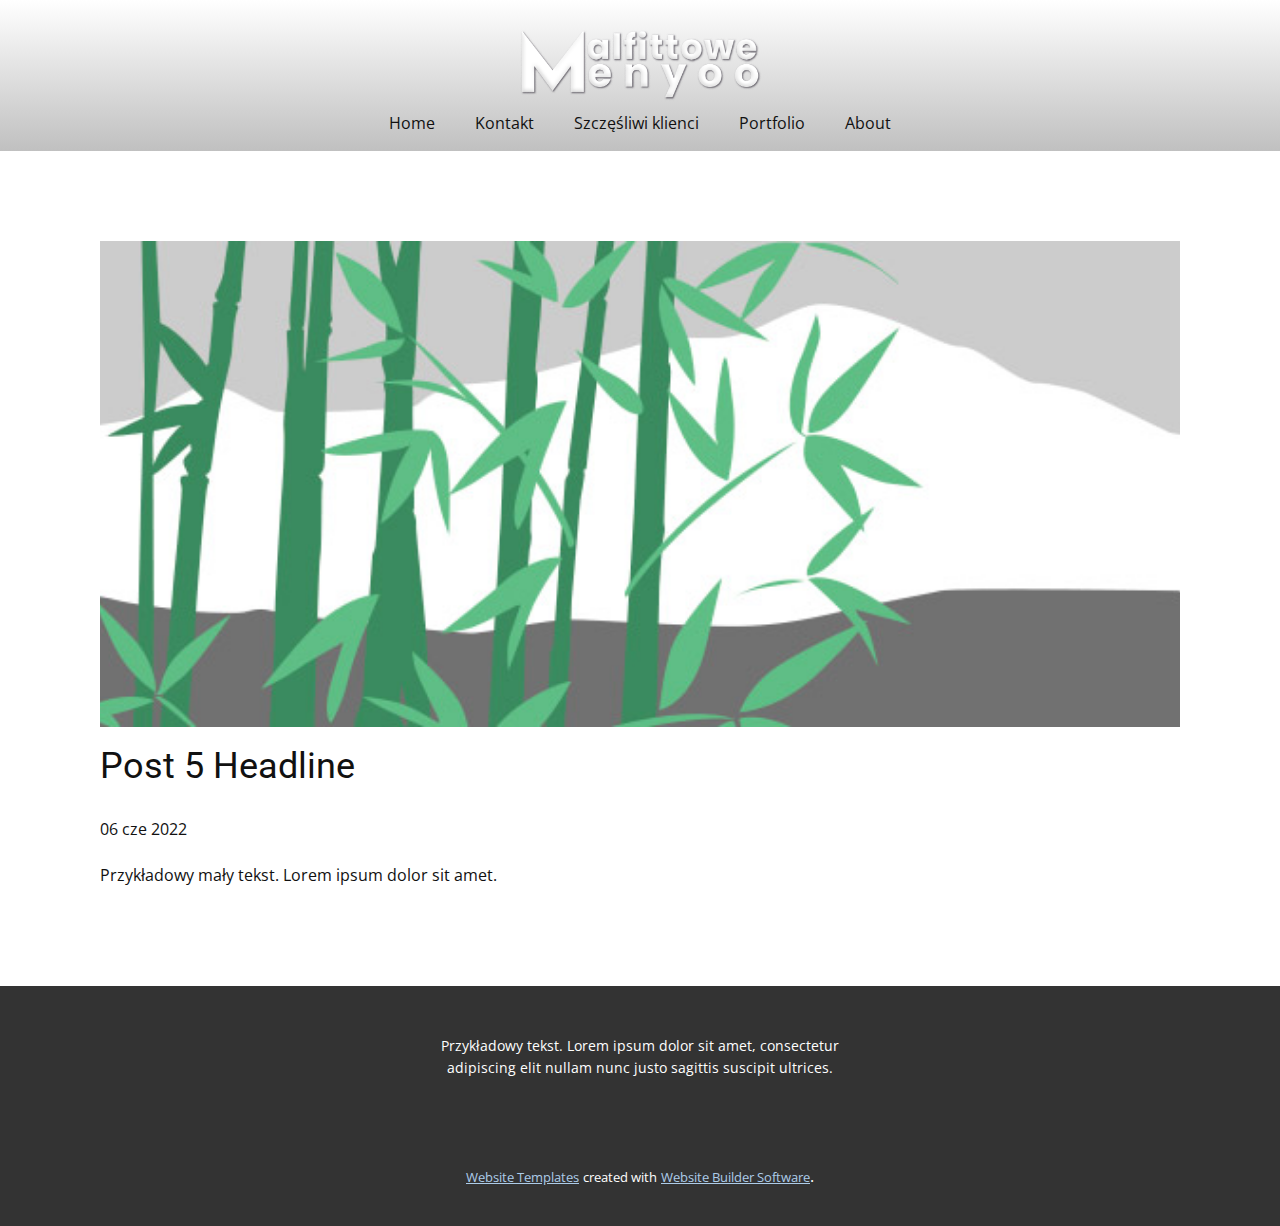
<file: blog/post-4.html>
<!doctype html>
<html style="font-size: 16px;"><head>
    <meta name="viewport" content="width=device-width, initial-scale=1.0">
    <meta charset="utf-8">
    <meta name="keywords" content="Post 1 Headline">
    <meta name="description" content="">
    <title>Post 5 Headline</title>
    <link rel="stylesheet" href="../nicepage.css" media="screen">
<link rel="stylesheet" href="../Post-Template.css" media="screen">
    <script class="u-script" type="text/javascript" src="../jquery.js" defer=""></script>
    <script class="u-script" type="text/javascript" src="../nicepage.js" defer=""></script>
    <meta name="generator" content="Nicepage 4.12.5, nicepage.com">
    <link id="u-theme-google-font" rel="stylesheet" href="https://fonts.googleapis.com/css?family=Roboto:100,100i,300,300i,400,400i,500,500i,700,700i,900,900i|Open+Sans:300,300i,400,400i,500,500i,600,600i,700,700i,800,800i">
    
    
    <script type="application/ld+json">{
		"@context": "http://schema.org",
		"@type": "Organization",
		"name": "",
		"logo": "/images/Beznazwy21-1.png"
}</script>
    <meta name="theme-color" content="#478ac9">
  </head>
  <body class="u-body u-xl-mode"><header class="u-clearfix u-gradient u-header u-header" id="sec-cbd3"><div class="u-clearfix u-sheet u-sheet-1">
        <a href="https://nicepage.com" class="u-image u-logo u-image-1" data-image-width="1000" data-image-height="765">
          <img src="/images/Beznazwy21-1.png" class="u-logo-image u-logo-image-1">
        </a>
        <nav class="u-menu u-menu-dropdown u-offcanvas u-menu-1" data-position="Home">
          <div class="menu-collapse">
            <a class="u-button-style u-nav-link" href="#">
              <svg class="u-svg-link" viewBox="0 0 24 24"><use xmlns:xlink="http://www.w3.org/1999/xlink" xlink:href="#menu-hamburger"></use></svg>
              <svg class="u-svg-content" version="1.1" id="menu-hamburger" viewBox="0 0 16 16" x="0px" y="0px" xmlns:xlink="http://www.w3.org/1999/xlink" xmlns="http://www.w3.org/2000/svg"><g><rect y="1" width="16" height="2"></rect><rect y="7" width="16" height="2"></rect><rect y="13" width="16" height="2"></rect>
</g></svg>
            </a>
          </div>
          <div class="u-custom-menu u-nav-container">
            <ul class="u-nav u-unstyled u-nav-1"><li class="u-nav-item"><a class="u-button-style u-nav-link u-text-active-palette-1-base u-text-hover-palette-2-base" href="/Home.html" style="padding: 10px 20px;">Home</a>
</li><li class="u-nav-item"><a class="u-button-style u-nav-link u-text-active-palette-1-base u-text-hover-palette-2-base" href="/Kontakt.html" style="padding: 10px 20px;">Kontakt</a>
</li><li class="u-nav-item"><a class="u-button-style u-nav-link u-text-active-palette-1-base u-text-hover-palette-2-base" href="/blog/blog.html" style="padding: 10px 20px;">Szczęśliwi klienci</a>
</li><li class="u-nav-item"><a class="u-button-style u-nav-link u-text-active-palette-1-base u-text-hover-palette-2-base" style="padding: 10px 20px;">Portfolio</a>
</li><li class="u-nav-item"><a class="u-button-style u-nav-link u-text-active-palette-1-base u-text-hover-palette-2-base" href="/About.html" style="padding: 10px 20px;">About</a>
</li></ul>
          </div>
          <div class="u-custom-menu u-nav-container-collapse">
            <div class="u-black u-container-style u-inner-container-layout u-opacity u-opacity-95 u-sidenav">
              <div class="u-sidenav-overflow">
                <div class="u-menu-close"></div>
                <ul class="u-align-center u-nav u-popupmenu-items u-unstyled u-nav-2"><li class="u-nav-item"><a class="u-button-style u-nav-link" href="/Home.html">Home</a>
</li><li class="u-nav-item"><a class="u-button-style u-nav-link" href="/Kontakt.html">Kontakt</a>
</li><li class="u-nav-item"><a class="u-button-style u-nav-link" href="/blog/blog.html">Szczęśliwi klienci</a>
</li><li class="u-nav-item"><a class="u-button-style u-nav-link">Portfolio</a>
</li><li class="u-nav-item"><a class="u-button-style u-nav-link" href="/About.html">About</a>
</li></ul>
              </div>
            </div>
            <div class="u-black u-menu-overlay u-opacity u-opacity-70"></div>
          </div>
        </nav>
      </div></header>
    <section class="u-align-center u-clearfix u-section-1" id="sec-1199">
      <div class="u-clearfix u-sheet u-valign-middle-md u-valign-middle-sm u-valign-middle-xs u-sheet-1"><!--post_details--><!--post_details_options_json--><!--{"source":""}--><!--/post_details_options_json--><!--blog_post-->
        <div class="u-container-style u-expanded-width u-post-details u-post-details-1">
          <div class="u-container-layout u-valign-middle u-container-layout-1"><!--blog_post_image-->
            <img alt="" class="u-blog-control u-expanded-width u-image u-image-default u-image-1" src="[data-uri]"><!--/blog_post_image--><!--blog_post_header-->
            <h2 class="u-blog-control u-text u-text-1">Post 5 Headline</h2><!--/blog_post_header--><!--blog_post_metadata-->
            <div class="u-blog-control u-metadata u-metadata-1"><!--blog_post_metadata_date-->
              <span class="u-meta-date u-meta-icon">06 cze 2022</span><!--/blog_post_metadata_date--><!--blog_post_metadata_category-->
              <!--/blog_post_metadata_category--><!--blog_post_metadata_comments-->
              <!--/blog_post_metadata_comments-->
            </div><!--/blog_post_metadata--><!--blog_post_content-->
            <div class="u-align-justify u-blog-control u-post-content u-text u-text-2 fr-view">
  Przykładowy mały tekst. Lorem ipsum dolor sit amet.
  </div><!--/blog_post_content-->
          </div>
        </div><!--/blog_post--><!--/post_details-->
      </div>
    </section>
    
    
    <footer class="u-align-center u-clearfix u-footer u-grey-80 u-footer" id="sec-fa53"><div class="u-clearfix u-sheet u-sheet-1">
        <p class="u-small-text u-text u-text-variant u-text-1">Przykładowy tekst. Lorem ipsum dolor sit amet, consectetur adipiscing elit nullam nunc justo sagittis suscipit ultrices.</p>
      </div></footer>
    <section class="u-backlink u-clearfix u-grey-80">
      <a class="u-link" href="https://nicepage.com/website-templates" target="_blank">
        <span>Website Templates</span>
      </a>
      <p class="u-text">
        <span>created with</span>
      </p>
      <a class="u-link" href="" target="_blank">
        <span>Website Builder Software</span>
      </a>. 
    </section>
  
</body></html>
</file>
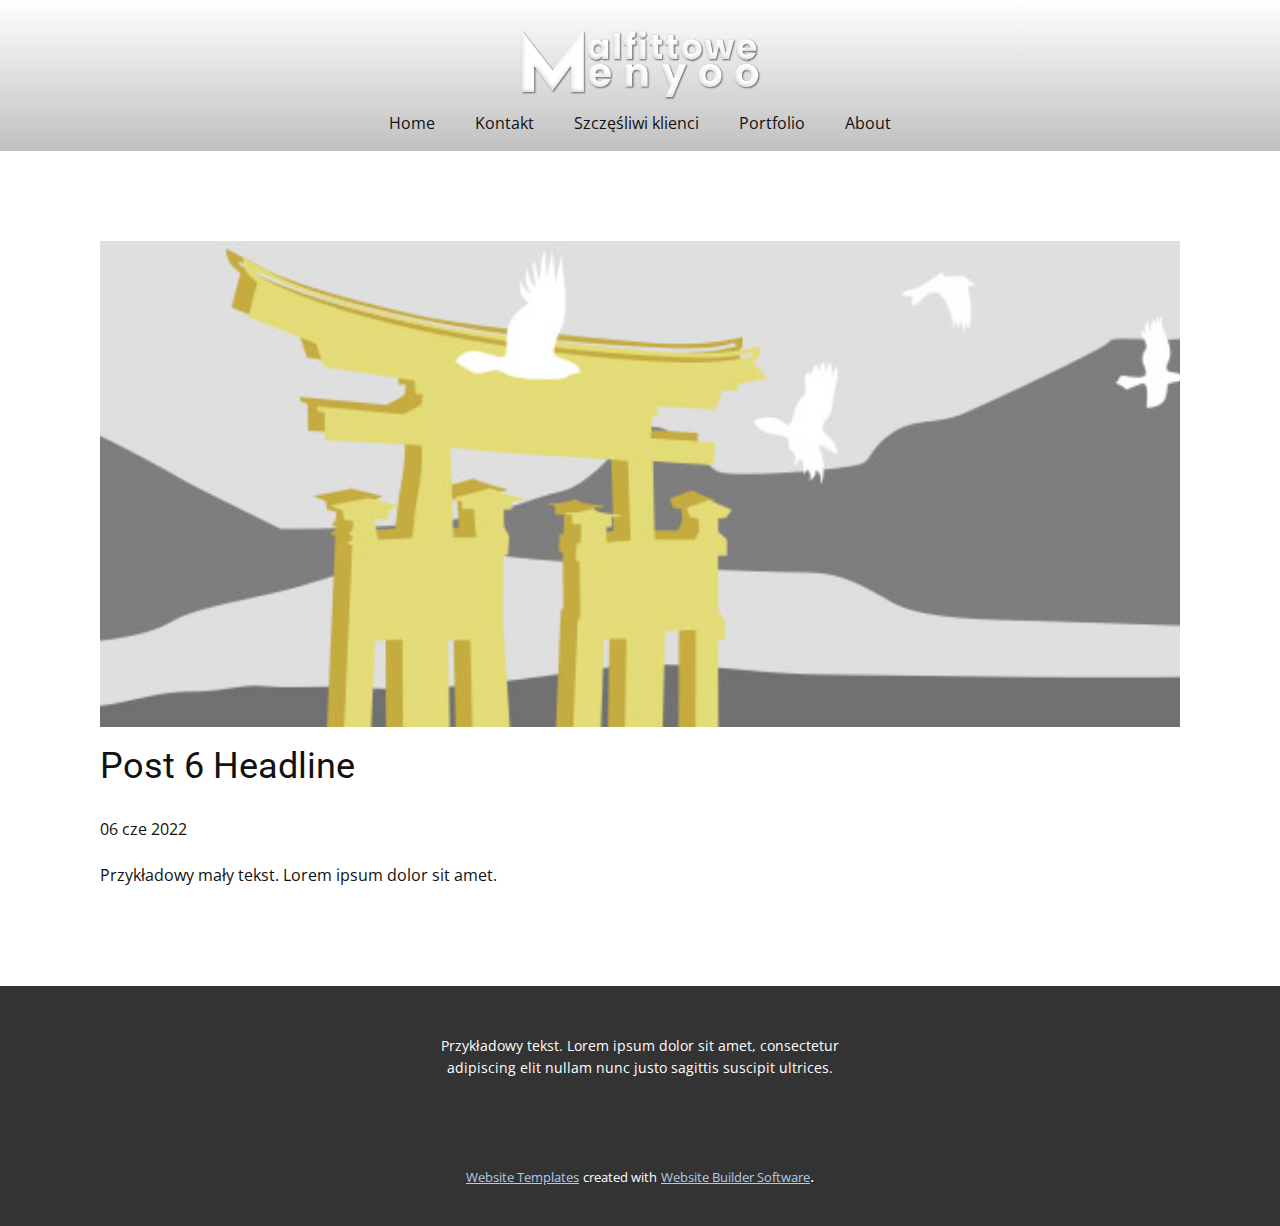
<file: blog/post-5.html>
<!doctype html>
<html style="font-size: 16px;"><head>
    <meta name="viewport" content="width=device-width, initial-scale=1.0">
    <meta charset="utf-8">
    <meta name="keywords" content="Post 1 Headline">
    <meta name="description" content="">
    <title>Post 6 Headline</title>
    <link rel="stylesheet" href="../nicepage.css" media="screen">
<link rel="stylesheet" href="../Post-Template.css" media="screen">
    <script class="u-script" type="text/javascript" src="../jquery.js" defer=""></script>
    <script class="u-script" type="text/javascript" src="../nicepage.js" defer=""></script>
    <meta name="generator" content="Nicepage 4.12.5, nicepage.com">
    <link id="u-theme-google-font" rel="stylesheet" href="https://fonts.googleapis.com/css?family=Roboto:100,100i,300,300i,400,400i,500,500i,700,700i,900,900i|Open+Sans:300,300i,400,400i,500,500i,600,600i,700,700i,800,800i">
    
    
    <script type="application/ld+json">{
		"@context": "http://schema.org",
		"@type": "Organization",
		"name": "",
		"logo": "/images/Beznazwy21-1.png"
}</script>
    <meta name="theme-color" content="#478ac9">
  </head>
  <body class="u-body u-xl-mode"><header class="u-clearfix u-gradient u-header u-header" id="sec-cbd3"><div class="u-clearfix u-sheet u-sheet-1">
        <a href="https://nicepage.com" class="u-image u-logo u-image-1" data-image-width="1000" data-image-height="765">
          <img src="/images/Beznazwy21-1.png" class="u-logo-image u-logo-image-1">
        </a>
        <nav class="u-menu u-menu-dropdown u-offcanvas u-menu-1" data-position="Home">
          <div class="menu-collapse">
            <a class="u-button-style u-nav-link" href="#">
              <svg class="u-svg-link" viewBox="0 0 24 24"><use xmlns:xlink="http://www.w3.org/1999/xlink" xlink:href="#menu-hamburger"></use></svg>
              <svg class="u-svg-content" version="1.1" id="menu-hamburger" viewBox="0 0 16 16" x="0px" y="0px" xmlns:xlink="http://www.w3.org/1999/xlink" xmlns="http://www.w3.org/2000/svg"><g><rect y="1" width="16" height="2"></rect><rect y="7" width="16" height="2"></rect><rect y="13" width="16" height="2"></rect>
</g></svg>
            </a>
          </div>
          <div class="u-custom-menu u-nav-container">
            <ul class="u-nav u-unstyled u-nav-1"><li class="u-nav-item"><a class="u-button-style u-nav-link u-text-active-palette-1-base u-text-hover-palette-2-base" href="/Home.html" style="padding: 10px 20px;">Home</a>
</li><li class="u-nav-item"><a class="u-button-style u-nav-link u-text-active-palette-1-base u-text-hover-palette-2-base" href="/Kontakt.html" style="padding: 10px 20px;">Kontakt</a>
</li><li class="u-nav-item"><a class="u-button-style u-nav-link u-text-active-palette-1-base u-text-hover-palette-2-base" href="/blog/blog.html" style="padding: 10px 20px;">Szczęśliwi klienci</a>
</li><li class="u-nav-item"><a class="u-button-style u-nav-link u-text-active-palette-1-base u-text-hover-palette-2-base" style="padding: 10px 20px;">Portfolio</a>
</li><li class="u-nav-item"><a class="u-button-style u-nav-link u-text-active-palette-1-base u-text-hover-palette-2-base" href="/About.html" style="padding: 10px 20px;">About</a>
</li></ul>
          </div>
          <div class="u-custom-menu u-nav-container-collapse">
            <div class="u-black u-container-style u-inner-container-layout u-opacity u-opacity-95 u-sidenav">
              <div class="u-sidenav-overflow">
                <div class="u-menu-close"></div>
                <ul class="u-align-center u-nav u-popupmenu-items u-unstyled u-nav-2"><li class="u-nav-item"><a class="u-button-style u-nav-link" href="/Home.html">Home</a>
</li><li class="u-nav-item"><a class="u-button-style u-nav-link" href="/Kontakt.html">Kontakt</a>
</li><li class="u-nav-item"><a class="u-button-style u-nav-link" href="/blog/blog.html">Szczęśliwi klienci</a>
</li><li class="u-nav-item"><a class="u-button-style u-nav-link">Portfolio</a>
</li><li class="u-nav-item"><a class="u-button-style u-nav-link" href="/About.html">About</a>
</li></ul>
              </div>
            </div>
            <div class="u-black u-menu-overlay u-opacity u-opacity-70"></div>
          </div>
        </nav>
      </div></header>
    <section class="u-align-center u-clearfix u-section-1" id="sec-1199">
      <div class="u-clearfix u-sheet u-valign-middle-md u-valign-middle-sm u-valign-middle-xs u-sheet-1"><!--post_details--><!--post_details_options_json--><!--{"source":""}--><!--/post_details_options_json--><!--blog_post-->
        <div class="u-container-style u-expanded-width u-post-details u-post-details-1">
          <div class="u-container-layout u-valign-middle u-container-layout-1"><!--blog_post_image-->
            <img alt="" class="u-blog-control u-expanded-width u-image u-image-default u-image-1" src="[data-uri]"><!--/blog_post_image--><!--blog_post_header-->
            <h2 class="u-blog-control u-text u-text-1">Post 6 Headline</h2><!--/blog_post_header--><!--blog_post_metadata-->
            <div class="u-blog-control u-metadata u-metadata-1"><!--blog_post_metadata_date-->
              <span class="u-meta-date u-meta-icon">06 cze 2022</span><!--/blog_post_metadata_date--><!--blog_post_metadata_category-->
              <!--/blog_post_metadata_category--><!--blog_post_metadata_comments-->
              <!--/blog_post_metadata_comments-->
            </div><!--/blog_post_metadata--><!--blog_post_content-->
            <div class="u-align-justify u-blog-control u-post-content u-text u-text-2 fr-view">
  Przykładowy mały tekst. Lorem ipsum dolor sit amet.
  </div><!--/blog_post_content-->
          </div>
        </div><!--/blog_post--><!--/post_details-->
      </div>
    </section>
    
    
    <footer class="u-align-center u-clearfix u-footer u-grey-80 u-footer" id="sec-fa53"><div class="u-clearfix u-sheet u-sheet-1">
        <p class="u-small-text u-text u-text-variant u-text-1">Przykładowy tekst. Lorem ipsum dolor sit amet, consectetur adipiscing elit nullam nunc justo sagittis suscipit ultrices.</p>
      </div></footer>
    <section class="u-backlink u-clearfix u-grey-80">
      <a class="u-link" href="https://nicepage.com/website-templates" target="_blank">
        <span>Website Templates</span>
      </a>
      <p class="u-text">
        <span>created with</span>
      </p>
      <a class="u-link" href="" target="_blank">
        <span>Website Builder Software</span>
      </a>. 
    </section>
  
</body></html>
</file>
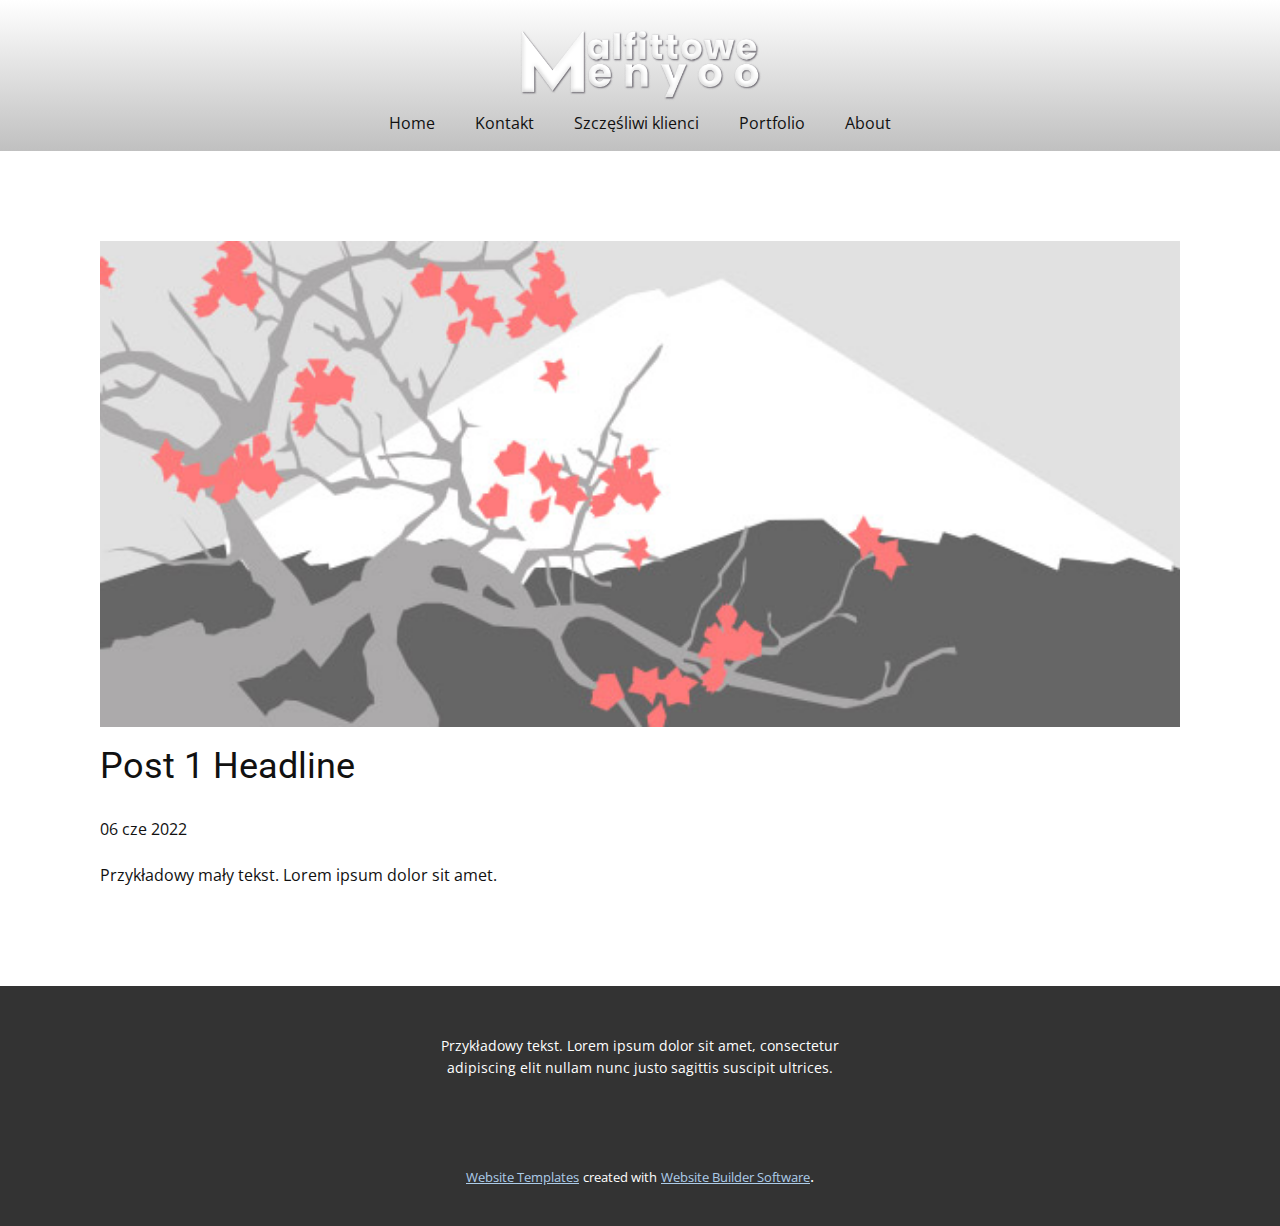
<file: blog/post.html>
<!doctype html>
<html style="font-size: 16px;"><head>
    <meta name="viewport" content="width=device-width, initial-scale=1.0">
    <meta charset="utf-8">
    <meta name="keywords" content="Post 1 Headline">
    <meta name="description" content="">
    <title>Post 1 Headline</title>
    <link rel="stylesheet" href="../nicepage.css" media="screen">
<link rel="stylesheet" href="../Post-Template.css" media="screen">
    <script class="u-script" type="text/javascript" src="../jquery.js" defer=""></script>
    <script class="u-script" type="text/javascript" src="../nicepage.js" defer=""></script>
    <meta name="generator" content="Nicepage 4.12.5, nicepage.com">
    <link id="u-theme-google-font" rel="stylesheet" href="https://fonts.googleapis.com/css?family=Roboto:100,100i,300,300i,400,400i,500,500i,700,700i,900,900i|Open+Sans:300,300i,400,400i,500,500i,600,600i,700,700i,800,800i">
    
    
    <script type="application/ld+json">{
		"@context": "http://schema.org",
		"@type": "Organization",
		"name": "",
		"logo": "/images/Beznazwy21-1.png"
}</script>
    <meta name="theme-color" content="#478ac9">
  </head>
  <body class="u-body u-xl-mode"><header class="u-clearfix u-gradient u-header u-header" id="sec-cbd3"><div class="u-clearfix u-sheet u-sheet-1">
        <a href="https://nicepage.com" class="u-image u-logo u-image-1" data-image-width="1000" data-image-height="765">
          <img src="/images/Beznazwy21-1.png" class="u-logo-image u-logo-image-1">
        </a>
        <nav class="u-menu u-menu-dropdown u-offcanvas u-menu-1" data-position="Home">
          <div class="menu-collapse">
            <a class="u-button-style u-nav-link" href="#">
              <svg class="u-svg-link" viewBox="0 0 24 24"><use xmlns:xlink="http://www.w3.org/1999/xlink" xlink:href="#menu-hamburger"></use></svg>
              <svg class="u-svg-content" version="1.1" id="menu-hamburger" viewBox="0 0 16 16" x="0px" y="0px" xmlns:xlink="http://www.w3.org/1999/xlink" xmlns="http://www.w3.org/2000/svg"><g><rect y="1" width="16" height="2"></rect><rect y="7" width="16" height="2"></rect><rect y="13" width="16" height="2"></rect>
</g></svg>
            </a>
          </div>
          <div class="u-custom-menu u-nav-container">
            <ul class="u-nav u-unstyled u-nav-1"><li class="u-nav-item"><a class="u-button-style u-nav-link u-text-active-palette-1-base u-text-hover-palette-2-base" href="/Home.html" style="padding: 10px 20px;">Home</a>
</li><li class="u-nav-item"><a class="u-button-style u-nav-link u-text-active-palette-1-base u-text-hover-palette-2-base" href="/Kontakt.html" style="padding: 10px 20px;">Kontakt</a>
</li><li class="u-nav-item"><a class="u-button-style u-nav-link u-text-active-palette-1-base u-text-hover-palette-2-base" href="/blog/blog.html" style="padding: 10px 20px;">Szczęśliwi klienci</a>
</li><li class="u-nav-item"><a class="u-button-style u-nav-link u-text-active-palette-1-base u-text-hover-palette-2-base" style="padding: 10px 20px;">Portfolio</a>
</li><li class="u-nav-item"><a class="u-button-style u-nav-link u-text-active-palette-1-base u-text-hover-palette-2-base" href="/About.html" style="padding: 10px 20px;">About</a>
</li></ul>
          </div>
          <div class="u-custom-menu u-nav-container-collapse">
            <div class="u-black u-container-style u-inner-container-layout u-opacity u-opacity-95 u-sidenav">
              <div class="u-sidenav-overflow">
                <div class="u-menu-close"></div>
                <ul class="u-align-center u-nav u-popupmenu-items u-unstyled u-nav-2"><li class="u-nav-item"><a class="u-button-style u-nav-link" href="/Home.html">Home</a>
</li><li class="u-nav-item"><a class="u-button-style u-nav-link" href="/Kontakt.html">Kontakt</a>
</li><li class="u-nav-item"><a class="u-button-style u-nav-link" href="/blog/blog.html">Szczęśliwi klienci</a>
</li><li class="u-nav-item"><a class="u-button-style u-nav-link">Portfolio</a>
</li><li class="u-nav-item"><a class="u-button-style u-nav-link" href="/About.html">About</a>
</li></ul>
              </div>
            </div>
            <div class="u-black u-menu-overlay u-opacity u-opacity-70"></div>
          </div>
        </nav>
      </div></header>
    <section class="u-align-center u-clearfix u-section-1" id="sec-1199">
      <div class="u-clearfix u-sheet u-valign-middle-md u-valign-middle-sm u-valign-middle-xs u-sheet-1"><!--post_details--><!--post_details_options_json--><!--{"source":""}--><!--/post_details_options_json--><!--blog_post-->
        <div class="u-container-style u-expanded-width u-post-details u-post-details-1">
          <div class="u-container-layout u-valign-middle u-container-layout-1"><!--blog_post_image-->
            <img alt="" class="u-blog-control u-expanded-width u-image u-image-default u-image-1" src="[data-uri]"><!--/blog_post_image--><!--blog_post_header-->
            <h2 class="u-blog-control u-text u-text-1">Post 1 Headline</h2><!--/blog_post_header--><!--blog_post_metadata-->
            <div class="u-blog-control u-metadata u-metadata-1"><!--blog_post_metadata_date-->
              <span class="u-meta-date u-meta-icon">06 cze 2022</span><!--/blog_post_metadata_date--><!--blog_post_metadata_category-->
              <!--/blog_post_metadata_category--><!--blog_post_metadata_comments-->
              <!--/blog_post_metadata_comments-->
            </div><!--/blog_post_metadata--><!--blog_post_content-->
            <div class="u-align-justify u-blog-control u-post-content u-text u-text-2 fr-view">
  Przykładowy mały tekst. Lorem ipsum dolor sit amet.
  </div><!--/blog_post_content-->
          </div>
        </div><!--/blog_post--><!--/post_details-->
      </div>
    </section>
    
    
    <footer class="u-align-center u-clearfix u-footer u-grey-80 u-footer" id="sec-fa53"><div class="u-clearfix u-sheet u-sheet-1">
        <p class="u-small-text u-text u-text-variant u-text-1">Przykładowy tekst. Lorem ipsum dolor sit amet, consectetur adipiscing elit nullam nunc justo sagittis suscipit ultrices.</p>
      </div></footer>
    <section class="u-backlink u-clearfix u-grey-80">
      <a class="u-link" href="https://nicepage.com/website-templates" target="_blank">
        <span>Website Templates</span>
      </a>
      <p class="u-text">
        <span>created with</span>
      </p>
      <a class="u-link" href="" target="_blank">
        <span>Website Builder Software</span>
      </a>. 
    </section>
  
</body></html>
</file>
